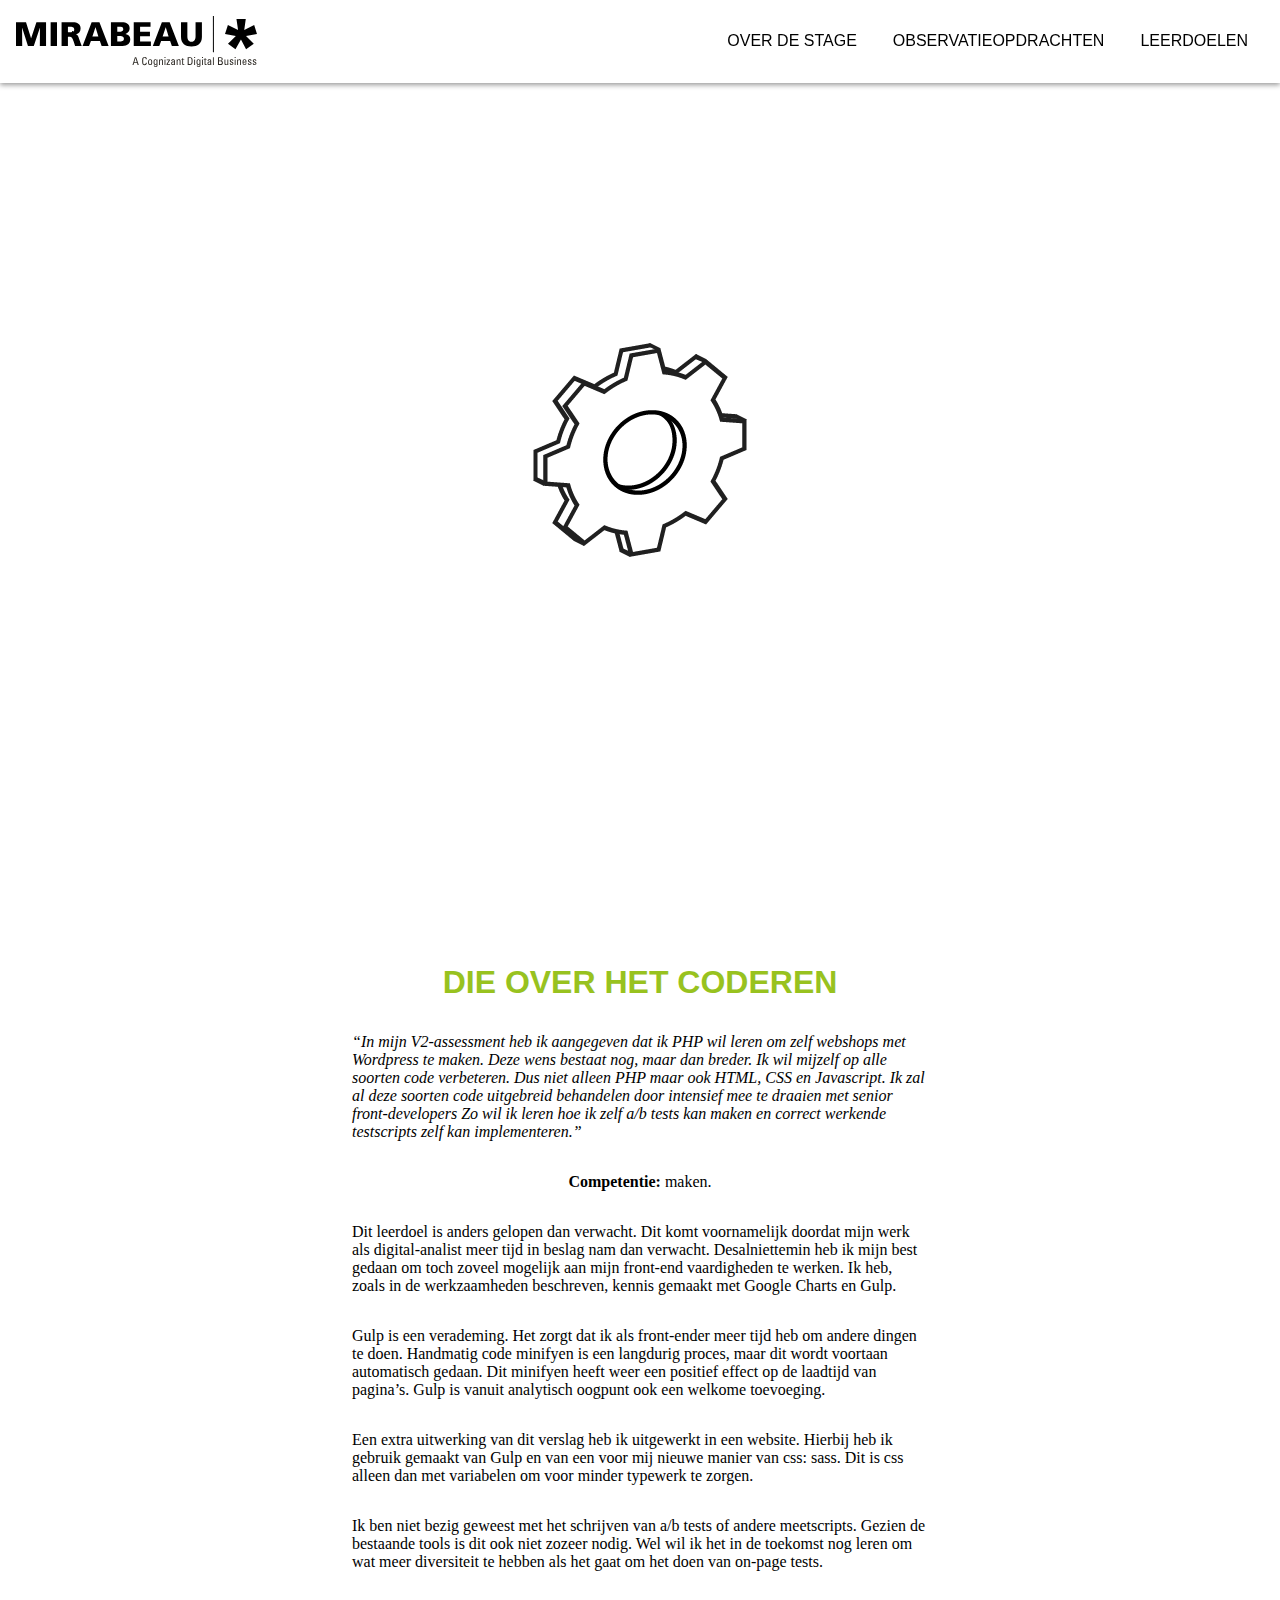
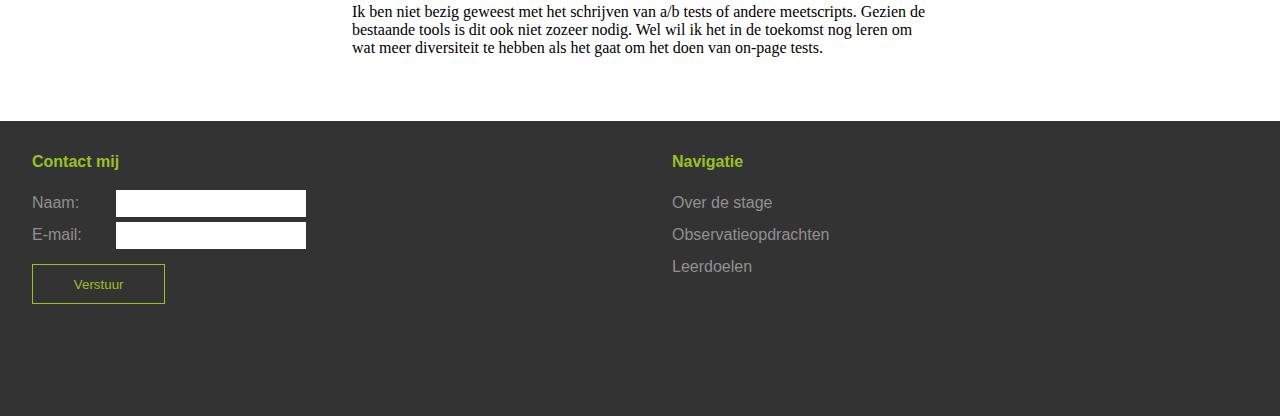
<file: app/leerdoel-1.html>
<!doctype html>

<html lang="en">

<head>
	<!-- Google Tag Manager -->
	<script>
		(function (w, d, s, l, i) {
			w[l] = w[l] || [];
			w[l].push({
				'gtm.start': new Date().getTime(),
				event: 'gtm.js'
			});
			var f = d.getElementsByTagName(s)[0],
				j = d.createElement(s),
				dl = l != 'dataLayer' ? '&l=' + l : '';
			j.async = true;
			j.src =
				'https://www.googletagmanager.com/gtm.js?id=' + i + dl;
			f.parentNode.insertBefore(j, f);
		})(window, document, 'script', 'dataLayer', 'GTM-5HPFT5L');
	</script>
	<!-- End Google Tag Manager -->
	<meta charset="utf-8">
	<title>Coderen</title>
	<meta name="Miraservation is de website waarop ik, Rick de Boer, mijn leer- en observatieopdrachten van mijn stage bij Mirabeau heb uitgewerkt." content="Mirabeau">
	<meta name="Rick de Boer" content="Mirabeau">
	<meta name="viewport" content="width=device-width, initial-scale=1">
	<link rel="stylesheet" type="text/css" href="css/style.css">
	<script src="https://ajax.googleapis.com/ajax/libs/jquery/3.1.1/jquery.min.js"></script>

</head>

<body>
	<!-- Google Tag Manager (noscript) -->
	<noscript>
		<iframe src="https://www.googletagmanager.com/ns.html?id=GTM-5HPFT5L" height="0" width="0" style="display:none;visibility:hidden"></iframe>
	</noscript>
	<!-- End Google Tag Manager (noscript) -->
	<header>
		<nav>
			<a class="logo" href="index.html">Mirabeau</a>
			<ul class="main-nav" id="main-nav">
				<li><a href="index.html#over-de-stage">Over de stage</a></li>
				<li><a href="index.html#observatieopdrachten">Observatieopdrachten</a></li>
				<li><a href="index.html#leerdoelen">Leerdoelen</a></li>
				<li class="nav-icon">&#9776;</li>
			</ul>
		</nav>
	</header>
	<div id="leerdoel-1">
	</div>
	<main class="content-page">
		<article>
			<h1>Die over het coderen</h1>

			<p><i>“In mijn V2-assessment heb ik aangegeven dat ik PHP wil leren om zelf webshops met Wordpress te maken. Deze wens bestaat nog, maar dan breder. Ik wil mijzelf op alle soorten code verbeteren. Dus niet alleen PHP maar ook HTML, CSS en Javascript. Ik zal al deze soorten code uitgebreid behandelen door intensief mee te draaien met senior front-developers Zo wil ik leren hoe ik zelf a/b tests kan maken en correct werkende testscripts zelf kan implementeren.”</i></p>

			<p><strong>Competentie:</strong> maken.</p>

			<p>Dit leerdoel is anders gelopen dan verwacht. Dit komt voornamelijk doordat mijn werk als digital-analist meer tijd in beslag nam dan verwacht. Desalniettemin heb ik mijn best gedaan om toch zoveel mogelijk aan mijn front-end vaardigheden te werken. Ik heb, zoals in de werkzaamheden beschreven, kennis gemaakt met Google Charts en Gulp. </p>

			<p>Gulp is een verademing. Het zorgt dat ik als front-ender meer tijd heb om andere dingen te doen. Handmatig code minifyen is een langdurig proces, maar dit wordt voortaan automatisch gedaan. Dit minifyen heeft weer een positief effect op de laadtijd van pagina’s. Gulp is vanuit analytisch oogpunt ook een welkome toevoeging.
			</p>

			<p>Een extra uitwerking van dit verslag heb ik uitgewerkt in een website. Hierbij heb ik gebruik gemaakt van Gulp en van een voor mij nieuwe manier van css: sass. Dit is css alleen dan met variabelen om voor minder typewerk te zorgen.
			</p>

			<p>Ik ben niet bezig geweest met het schrijven van a/b tests of andere meetscripts. Gezien de bestaande tools is dit ook niet zozeer nodig. Wel wil ik het in de toekomst nog leren om wat meer diversiteit te hebben als het gaat om het doen van on-page tests.
			</p>

			<p>Ik ben niet bezig geweest met het schrijven van a/b tests of andere meetscripts. Gezien de bestaande tools is dit ook niet zozeer nodig. Wel wil ik het in de toekomst nog leren om wat meer diversiteit te hebben als het gaat om het doen van on-page tests.
			</p>
		</article>
	</main>
	<footer>
		<form>
			<h4>Contact mij</h4>
			<div>
				<label for="name">Naam:</label>
				<input type="text">
			</div>
			<div>
				<label for="email">E-mail:</label>
				<input type="email">
			</div>
			<button type="submit">Verstuur</button>
		</form>
		<nav>
			<h4>Navigatie</h4>
			<ul>
				<li><a href="index.html">Over de stage</a></li>
				<li><a href="index.html">Observatieopdrachten</a></li>
				<li><a href="index.html">Leerdoelen</a></li>
			</ul>
		</nav>
	</footer>
	<script src="js/main.min.js"></script>
</body>

</html>
</file>
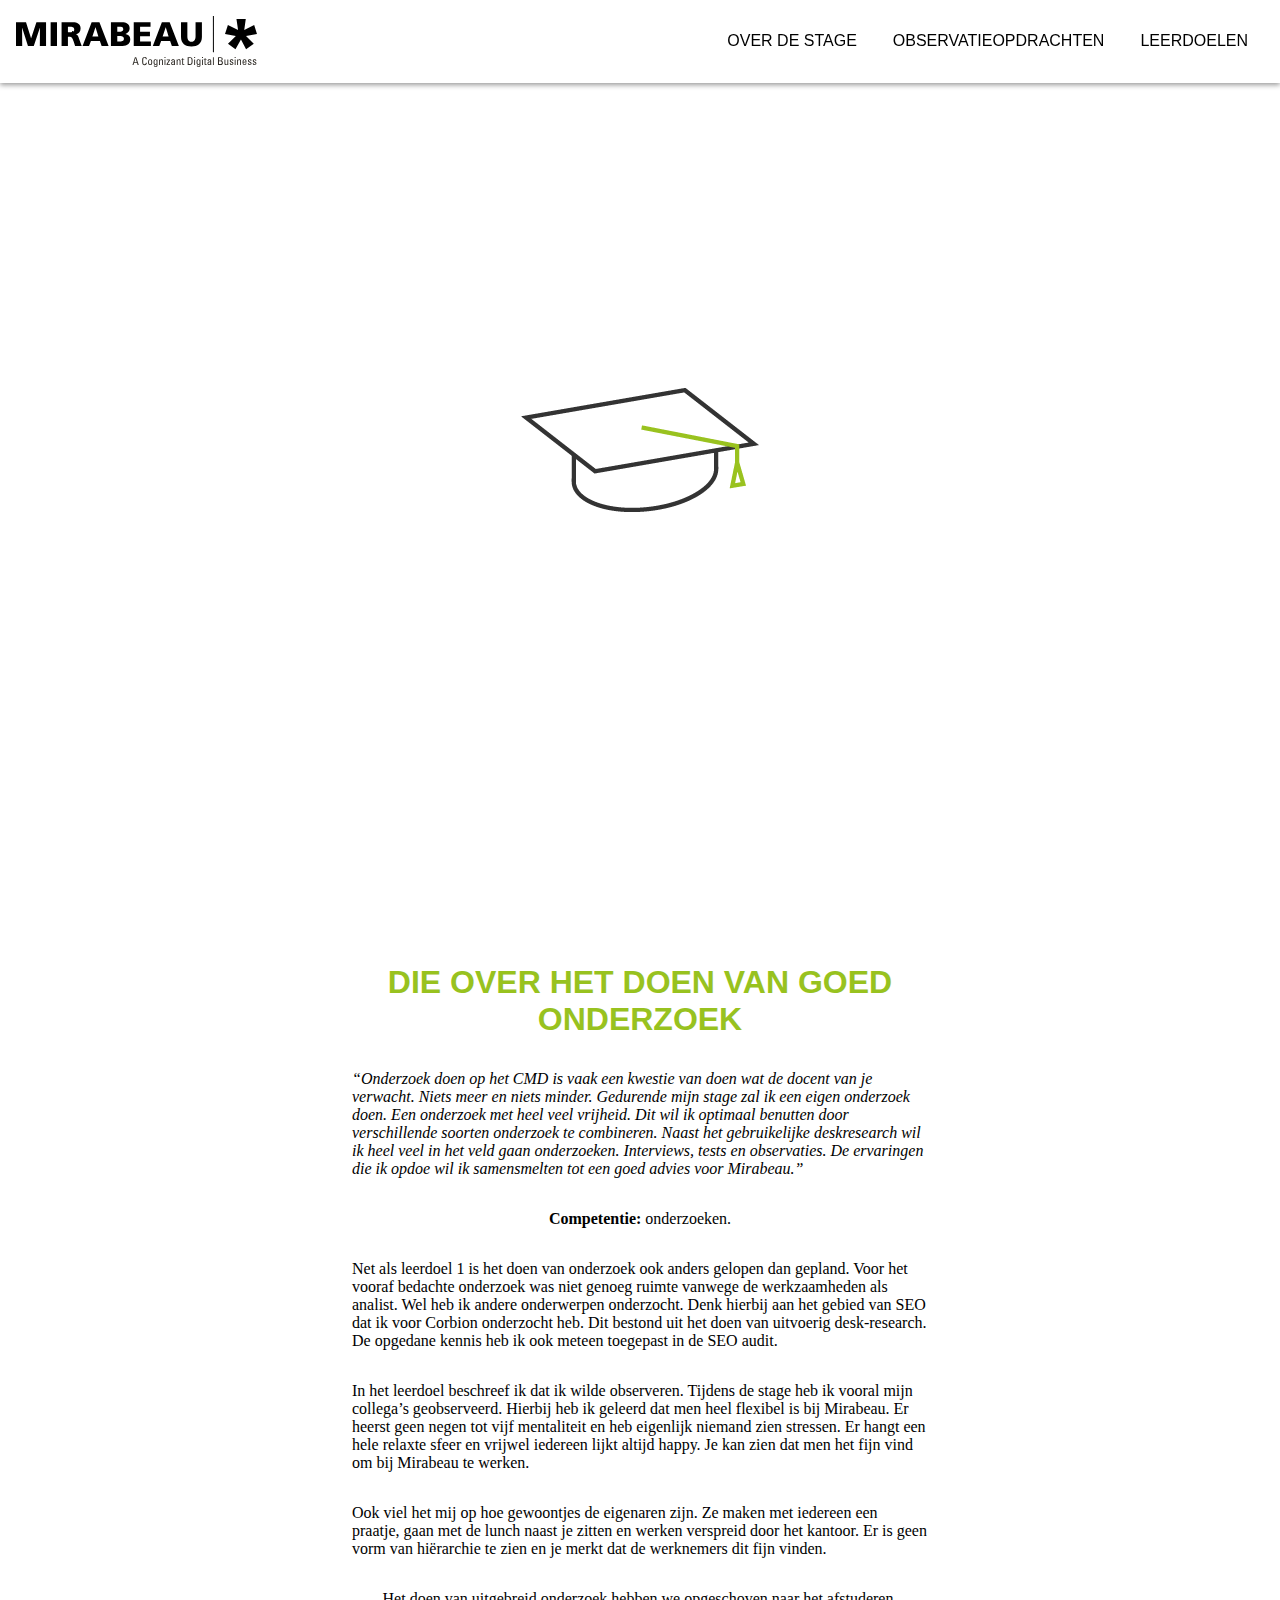
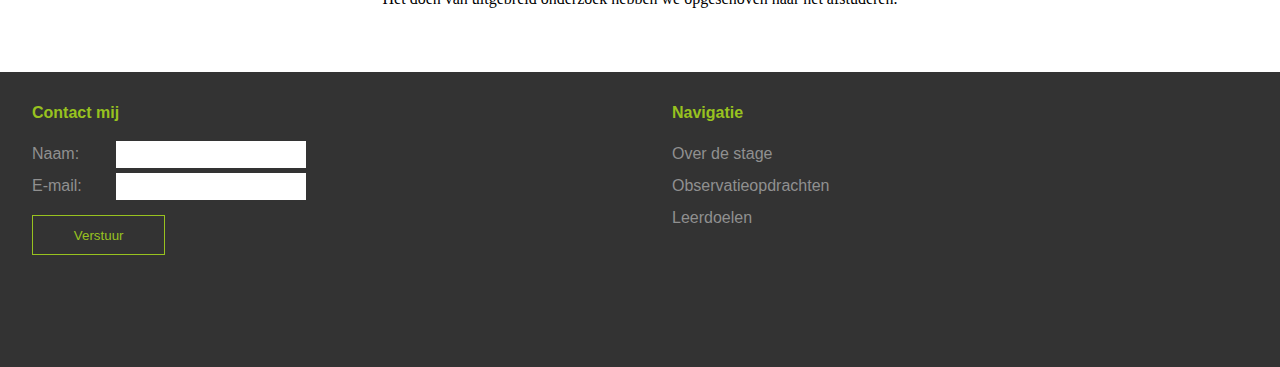
<file: app/leerdoel-2.html>
<!doctype html>

<html lang="en">

<head>
	<!-- Google Tag Manager -->
	<script>
		(function (w, d, s, l, i) {
			w[l] = w[l] || [];
			w[l].push({
				'gtm.start': new Date().getTime(),
				event: 'gtm.js'
			});
			var f = d.getElementsByTagName(s)[0],
				j = d.createElement(s),
				dl = l != 'dataLayer' ? '&l=' + l : '';
			j.async = true;
			j.src =
				'https://www.googletagmanager.com/gtm.js?id=' + i + dl;
			f.parentNode.insertBefore(j, f);
		})(window, document, 'script', 'dataLayer', 'GTM-5HPFT5L');
	</script>
	<!-- End Google Tag Manager -->
	<meta charset="utf-8">
	<title>Onderzoeken</title>
	<meta name="Miraservation is de website waarop ik, Rick de Boer, mijn leer- en observatieopdrachten van mijn stage bij Mirabeau heb uitgewerkt." content="Mirabeau">
	<meta name="Rick de Boer" content="Mirabeau">
	<meta name="viewport" content="width=device-width, initial-scale=1">
	<link rel="stylesheet" type="text/css" href="css/style.css">
	<script src="https://ajax.googleapis.com/ajax/libs/jquery/3.1.1/jquery.min.js"></script>

</head>

<body>
	<!-- Google Tag Manager (noscript) -->
	<noscript>
		<iframe src="https://www.googletagmanager.com/ns.html?id=GTM-5HPFT5L" height="0" width="0" style="display:none;visibility:hidden"></iframe>
	</noscript>
	<!-- End Google Tag Manager (noscript) -->
	<header>
		<nav>
			<a class="logo" href="index.html">Mirabeau</a>
			<ul class="main-nav" id="main-nav">
				<li><a href="index.html#over-de-stage">Over de stage</a></li>
				<li><a href="index.html#observatieopdrachten">Observatieopdrachten</a></li>
				<li><a href="index.html#leerdoelen">Leerdoelen</a></li>
				<li class="nav-icon">&#9776;</li>
			</ul>
		</nav>
	</header>
	<div id="leerdoel-2">
	</div>
	<main class="content-page">
		<article>
			<h1>Die over het doen van goed onderzoek</h1>

			<p><i>“Onderzoek doen op het CMD is vaak een kwestie van doen wat de docent van je verwacht. Niets meer en niets minder. Gedurende mijn stage zal ik een eigen onderzoek doen. Een onderzoek met heel veel vrijheid. Dit wil ik optimaal benutten door verschillende soorten onderzoek te combineren. Naast het gebruikelijke deskresearch wil ik heel veel in het veld gaan onderzoeken. Interviews, tests en observaties. De ervaringen die ik opdoe wil ik samensmelten tot een goed advies voor Mirabeau.”</i></p>

			<p><strong>Competentie:</strong> onderzoeken.</p>

			<p>Net als leerdoel 1 is het doen van onderzoek ook anders gelopen dan gepland. Voor het vooraf bedachte onderzoek was niet genoeg ruimte vanwege de werkzaamheden als analist. Wel heb ik andere onderwerpen onderzocht. Denk hierbij aan het gebied van SEO dat ik voor Corbion onderzocht heb. Dit bestond uit het doen van uitvoerig desk-research. De opgedane kennis heb ik ook meteen toegepast in de SEO audit.
			</p>

			<p>In het leerdoel beschreef ik dat ik wilde observeren. Tijdens de stage heb ik vooral mijn collega’s geobserveerd. Hierbij heb ik geleerd dat men heel flexibel is bij Mirabeau. Er heerst geen negen tot vijf mentaliteit en heb eigenlijk niemand zien stressen. Er hangt een hele relaxte sfeer en vrijwel iedereen lijkt altijd happy. Je kan zien dat men het fijn vind om bij Mirabeau te werken.</p>

			<p>Ook viel het mij op hoe gewoontjes de eigenaren zijn. Ze maken met iedereen een praatje, gaan met de lunch naast je zitten en werken verspreid door het kantoor. Er is geen vorm van hiërarchie te zien en je merkt dat de werknemers dit fijn vinden.
			</p>

			<p>Het doen van uitgebreid onderzoek hebben we opgeschoven naar het afstuderen.
			</p>
		</article>
	</main>
	<footer>
		<form>
			<h4>Contact mij</h4>
			<div>
				<label for="name">Naam:</label>
				<input type="text">
			</div>
			<div>
				<label for="email">E-mail:</label>
				<input type="email">
			</div>
			<button type="submit">Verstuur</button>
		</form>
		<nav>
			<h4>Navigatie</h4>
			<ul>
				<li><a href="index.html">Over de stage</a></li>
				<li><a href="index.html">Observatieopdrachten</a></li>
				<li><a href="index.html">Leerdoelen</a></li>
			</ul>
		</nav>
	</footer>
	<script src="js/main.min.js"></script>
</body>

</html>
</file>
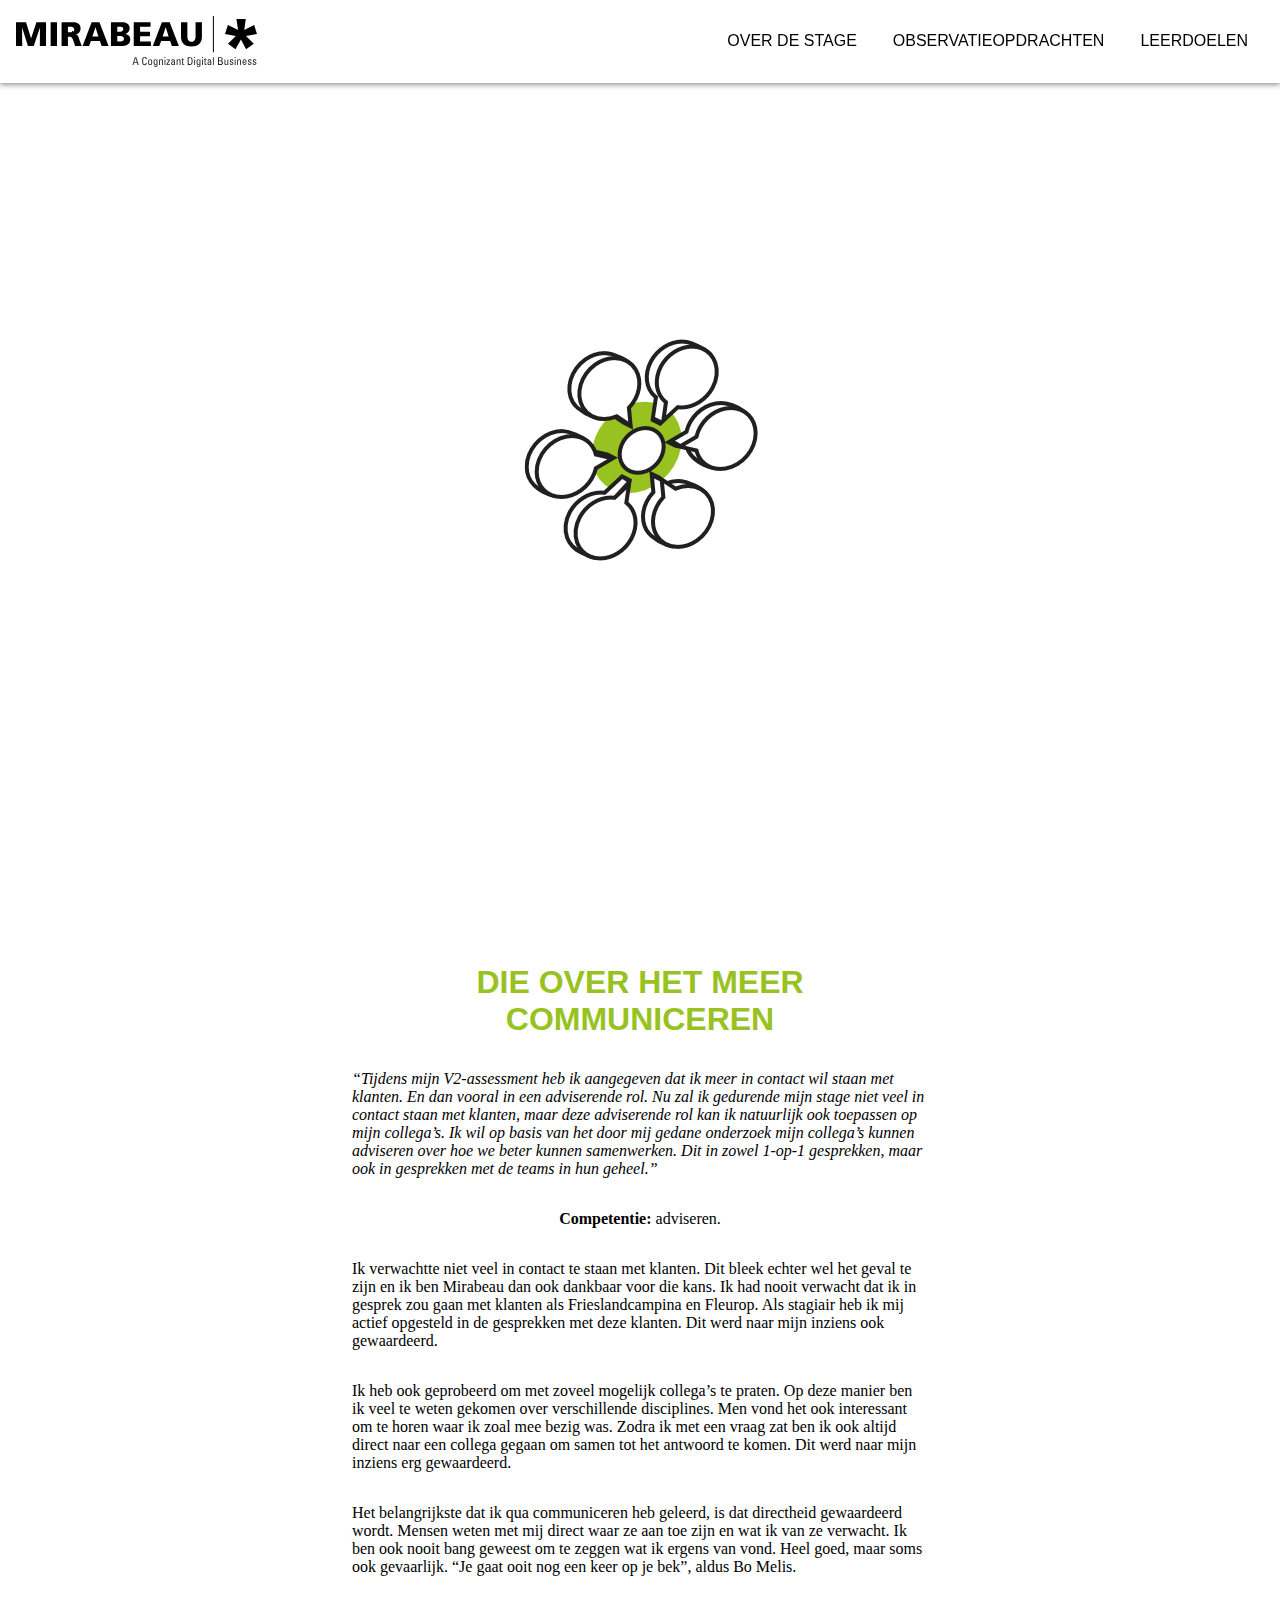
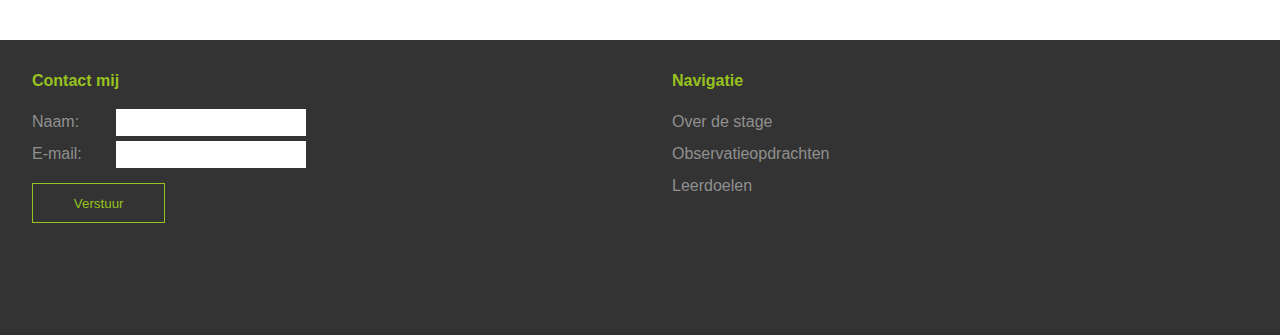
<file: app/leerdoel-3.html>
<!doctype html>

<html lang="en">

<head>
	<!-- Google Tag Manager -->
	<script>
		(function (w, d, s, l, i) {
			w[l] = w[l] || [];
			w[l].push({
				'gtm.start': new Date().getTime(),
				event: 'gtm.js'
			});
			var f = d.getElementsByTagName(s)[0],
				j = d.createElement(s),
				dl = l != 'dataLayer' ? '&l=' + l : '';
			j.async = true;
			j.src =
				'https://www.googletagmanager.com/gtm.js?id=' + i + dl;
			f.parentNode.insertBefore(j, f);
		})(window, document, 'script', 'dataLayer', 'GTM-5HPFT5L');
	</script>
	<!-- End Google Tag Manager -->
	<meta charset="utf-8">
	<title>Communiceren</title>
	<meta name="Miraservation is de website waarop ik, Rick de Boer, mijn leer- en observatieopdrachten van mijn stage bij Mirabeau heb uitgewerkt." content="Mirabeau">
	<meta name="Rick de Boer" content="Mirabeau">
	<meta name="viewport" content="width=device-width, initial-scale=1">
	<link rel="stylesheet" type="text/css" href="css/style.css">
	<script src="https://ajax.googleapis.com/ajax/libs/jquery/3.1.1/jquery.min.js"></script>

</head>

<body>
	<!-- Google Tag Manager (noscript) -->
	<noscript>
		<iframe src="https://www.googletagmanager.com/ns.html?id=GTM-5HPFT5L" height="0" width="0" style="display:none;visibility:hidden"></iframe>
	</noscript>
	<!-- End Google Tag Manager (noscript) -->
	<header>
		<nav>
			<a class="logo" href="index.html">Mirabeau</a>
			<ul class="main-nav" id="main-nav">
				<li><a href="index.html#over-de-stage">Over de stage</a></li>
				<li><a href="index.html#observatieopdrachten">Observatieopdrachten</a></li>
				<li><a href="index.html#leerdoelen">Leerdoelen</a></li>
				<li class="nav-icon">&#9776;</li>
			</ul>
		</nav>
	</header>
	<div id="leerdoel-3">
	</div>
	<main class="content-page">
		<article>
			<h1>Die over het meer communiceren</h1>

			<p><i>“Tijdens mijn V2-assessment heb ik aangegeven dat ik meer in contact wil staan met klanten. En dan vooral in een adviserende rol. Nu zal ik gedurende mijn stage niet veel in contact staan met klanten, maar deze adviserende rol kan ik natuurlijk ook toepassen op mijn collega’s. Ik wil op basis van het door mij gedane onderzoek mijn collega’s kunnen adviseren over hoe we beter kunnen samenwerken. Dit in zowel 1-op-1 gesprekken, maar ook in gesprekken met de teams in hun geheel.”</i></p>

			<p><strong>Competentie:</strong> adviseren.</p>

			<p>Ik verwachtte niet veel in contact te staan met klanten. Dit bleek echter wel het geval te zijn en ik ben Mirabeau dan ook dankbaar voor die kans. Ik had nooit verwacht dat ik in gesprek zou gaan met klanten als Frieslandcampina en Fleurop. Als stagiair heb ik mij actief opgesteld in de gesprekken met deze klanten. Dit werd naar mijn inziens ook gewaardeerd.</p>

			<p>Ik heb ook geprobeerd om met zoveel mogelijk collega’s te praten. Op deze manier ben ik veel te weten gekomen over verschillende disciplines. Men vond het ook interessant om te horen waar ik zoal mee bezig was. Zodra ik met een vraag zat ben ik ook altijd direct naar een collega gegaan om samen tot het antwoord te komen. Dit werd naar mijn inziens erg gewaardeerd.
			</p>

			<p>Het belangrijkste dat ik qua communiceren heb geleerd, is dat directheid gewaardeerd wordt. Mensen weten met mij direct waar ze aan toe zijn en wat ik van ze verwacht. Ik ben ook nooit bang geweest om te zeggen wat ik ergens van vond. Heel goed, maar soms ook gevaarlijk. “Je gaat ooit nog een keer op je bek”, aldus Bo Melis.
			</p>
		</article>
	</main>
	<footer>
		<form>
			<h4>Contact mij</h4>
			<div>
				<label for="name">Naam:</label>
				<input type="text">
			</div>
			<div>
				<label for="email">E-mail:</label>
				<input type="email">
			</div>
			<button type="submit">Verstuur</button>
		</form>
		<nav>
			<h4>Navigatie</h4>
			<ul>
				<li><a href="index.html">Over de stage</a></li>
				<li><a href="index.html">Observatieopdrachten</a></li>
				<li><a href="index.html">Leerdoelen</a></li>
			</ul>
		</nav>
	</footer>
	<script src="js/main.min.js"></script>
</body>

</html>
</file>
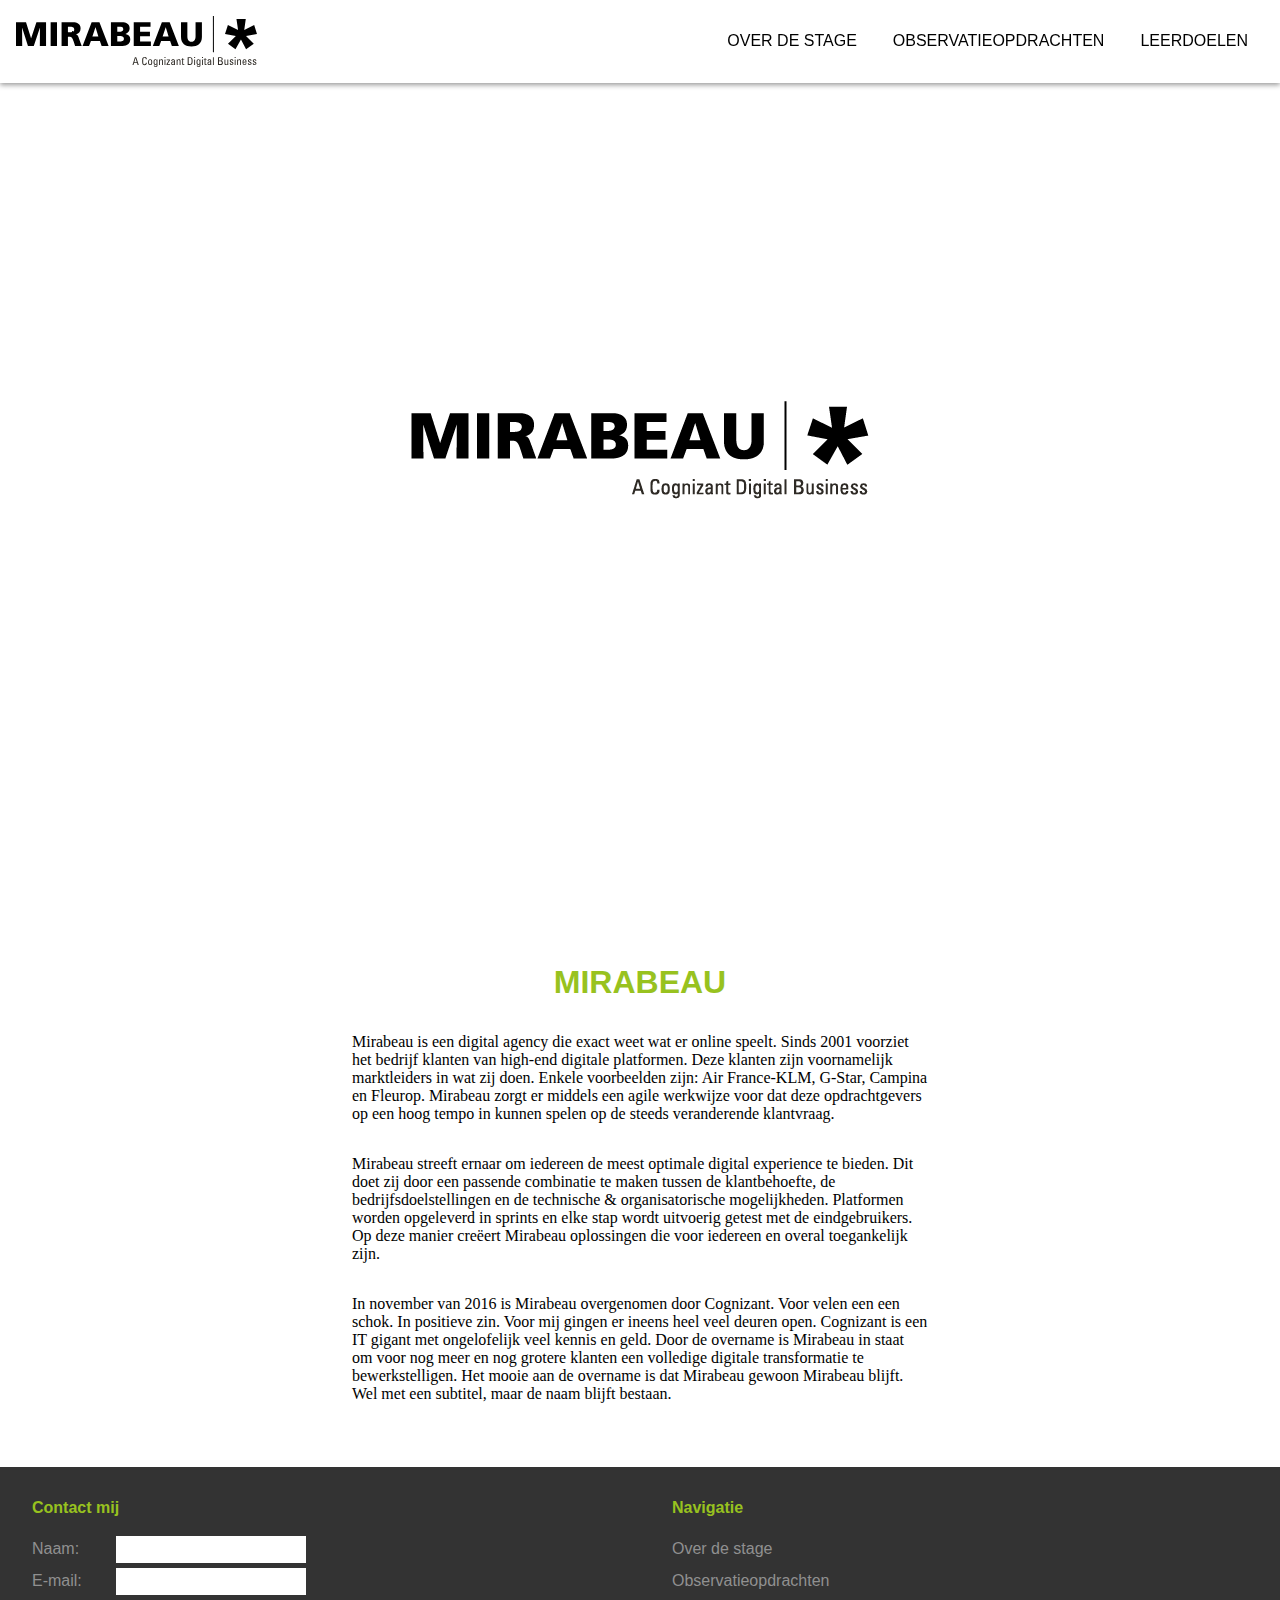
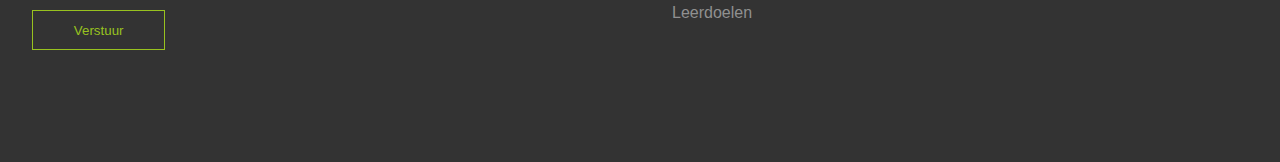
<file: app/mirabeau.html>
<!doctype html>

<html lang="en">

<head>
	<!-- Google Tag Manager -->
	<script>
		(function (w, d, s, l, i) {
			w[l] = w[l] || [];
			w[l].push({
				'gtm.start': new Date().getTime(),
				event: 'gtm.js'
			});
			var f = d.getElementsByTagName(s)[0],
				j = d.createElement(s),
				dl = l != 'dataLayer' ? '&l=' + l : '';
			j.async = true;
			j.src =
				'https://www.googletagmanager.com/gtm.js?id=' + i + dl;
			f.parentNode.insertBefore(j, f);
		})(window, document, 'script', 'dataLayer', 'GTM-5HPFT5L');
	</script>
	<!-- End Google Tag Manager -->
	<meta charset="utf-8">
	<title>Over Mirabeau</title>
	<meta name="Miraservation is de website waarop ik, Rick de Boer, mijn leer- en observatieopdrachten van mijn stage bij Mirabeau heb uitgewerkt." content="Mirabeau">
	<meta name="Rick de Boer" content="Mirabeau">
	<meta name="viewport" content="width=device-width, initial-scale=1">
	<link rel="stylesheet" type="text/css" href="css/style.css">
	<script src="https://ajax.googleapis.com/ajax/libs/jquery/3.1.1/jquery.min.js"></script>

</head>

<body>
	<!-- Google Tag Manager (noscript) -->
	<noscript>
		<iframe src="https://www.googletagmanager.com/ns.html?id=GTM-5HPFT5L" height="0" width="0" style="display:none;visibility:hidden"></iframe>
	</noscript>
	<!-- End Google Tag Manager (noscript) -->
	<header>
		<nav>
			<a class="logo" href="index.html">Mirabeau</a>
			<ul class="main-nav" id="main-nav">
				<li><a href="index.html#over-de-stage">Over de stage</a></li>
				<li><a href="#observatieopdrachten">Observatieopdrachten</a></li>
				<li><a href="#leerdoelen">Leerdoelen</a></li>
				<li class="nav-icon">&#9776;</li>
			</ul>
		</nav>
	</header>
	<div id="over-mirabeau">
	</div>
	<main class="content-page">
		<article>
			<h1>Mirabeau</h1>

			<p>Mirabeau is een digital agency die exact weet wat er online speelt. Sinds 2001 voorziet het bedrijf klanten van high-end digitale platformen. Deze klanten zijn voornamelijk marktleiders in wat zij doen. Enkele voorbeelden zijn: Air France-KLM, G-Star, Campina en Fleurop. Mirabeau zorgt er middels een agile werkwijze voor dat deze opdrachtgevers op een hoog tempo in kunnen spelen op de steeds veranderende klantvraag.</p>

			<p>Mirabeau streeft ernaar om iedereen de meest optimale digital experience te bieden. Dit doet zij door een passende combinatie te maken tussen de klantbehoefte, de bedrijfsdoelstellingen en de technische & organisatorische mogelijkheden. Platformen worden opgeleverd in sprints en elke stap wordt uitvoerig getest met de eindgebruikers. Op deze manier creëert Mirabeau oplossingen die voor iedereen en overal toegankelijk zijn.</p>

			<p>In november van 2016 is Mirabeau overgenomen door Cognizant. Voor velen een een schok. In positieve zin. Voor mij gingen er ineens heel veel deuren open. Cognizant is een IT gigant met ongelofelijk veel kennis en geld. Door de overname is Mirabeau in staat om voor nog meer en nog grotere klanten een volledige digitale transformatie te bewerkstelligen. Het mooie aan de overname is dat Mirabeau gewoon Mirabeau blijft. Wel met een subtitel, maar de naam blijft bestaan.</p>
		</article>
	</main>
	<footer>
		<form>
			<h4>Contact mij</h4>
			<div>
				<label for="name">Naam:</label>
				<input type="text">
			</div>
			<div>
				<label for="email">E-mail:</label>
				<input type="email">
			</div>
			<button type="submit">Verstuur</button>
		</form>
		<nav>
			<h4>Navigatie</h4>
			<ul>
				<li><a href="index.html">Over de stage</a></li>
				<li><a href="index.html">Observatieopdrachten</a></li>
				<li><a href="index.html">Leerdoelen</a></li>
			</ul>
		</nav>
	</footer>
	<script src="js/main.min.js"></script>
</body>

</html>
</file>
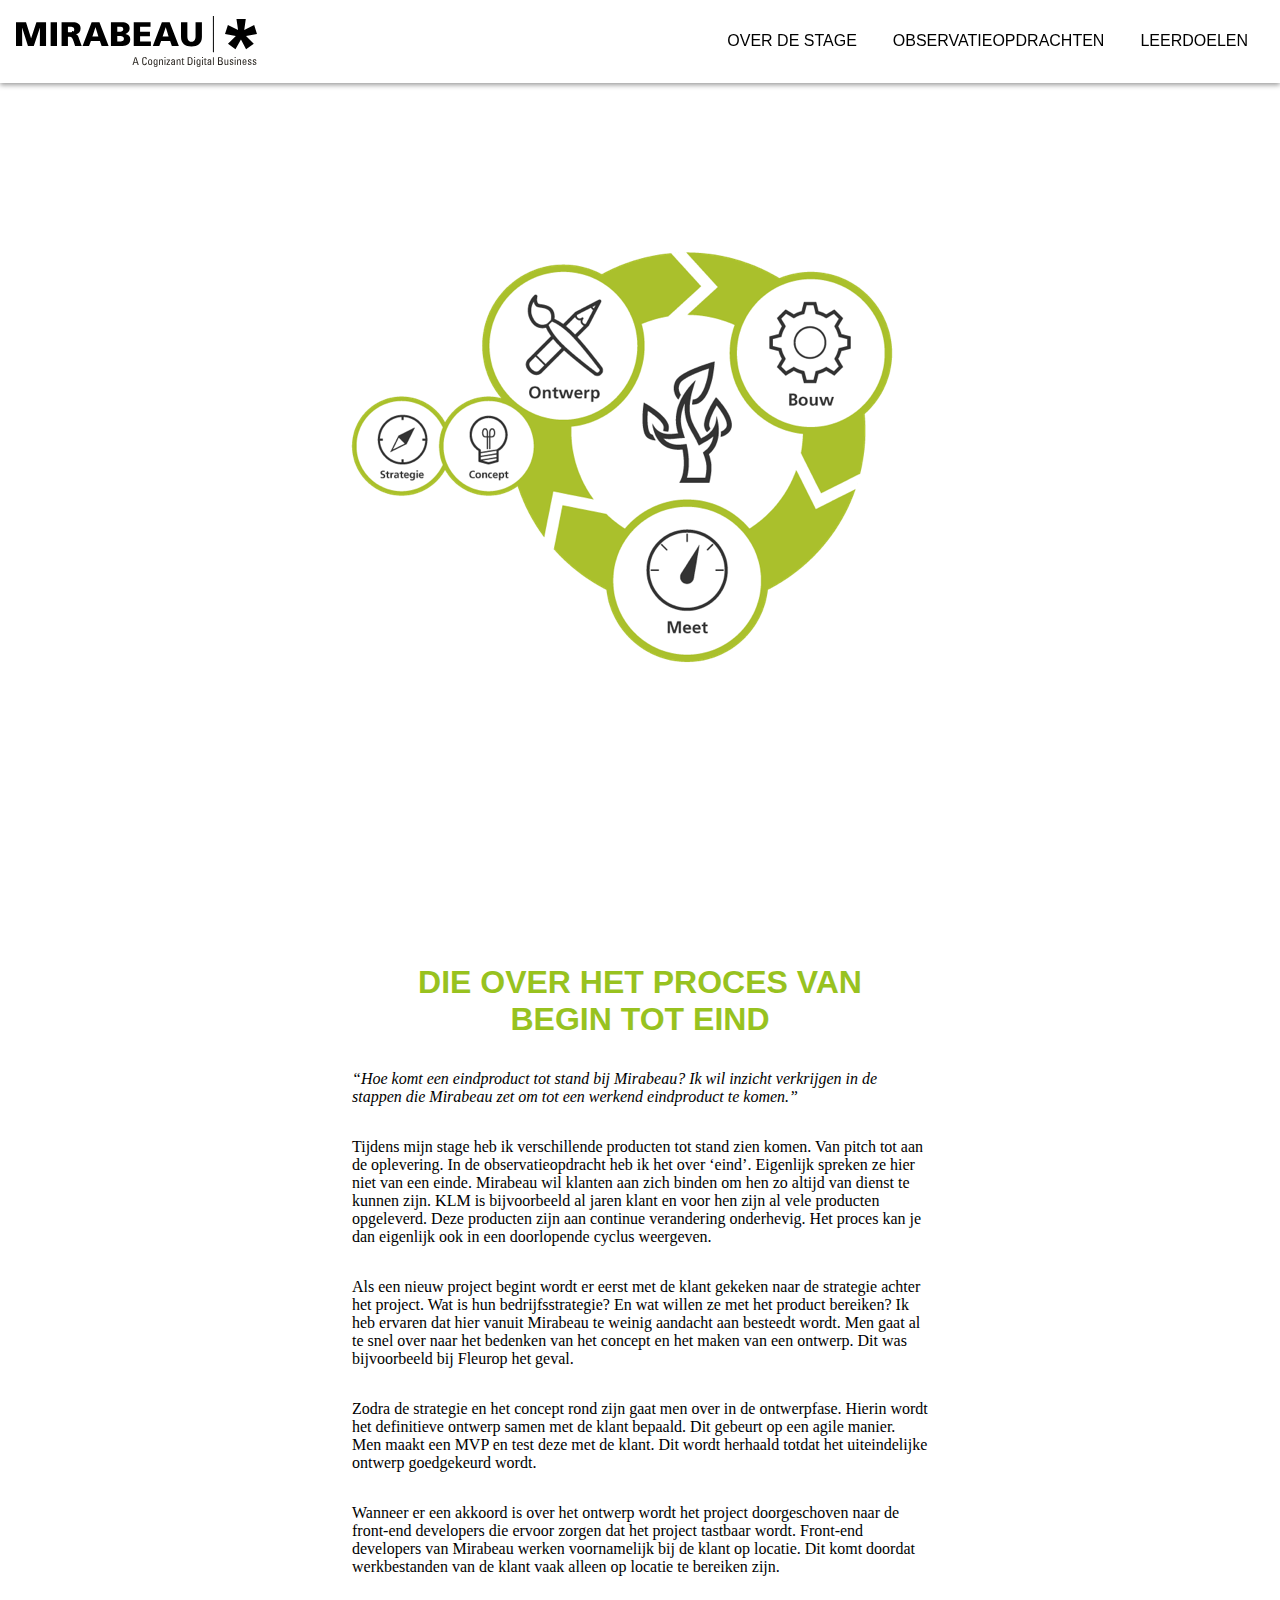
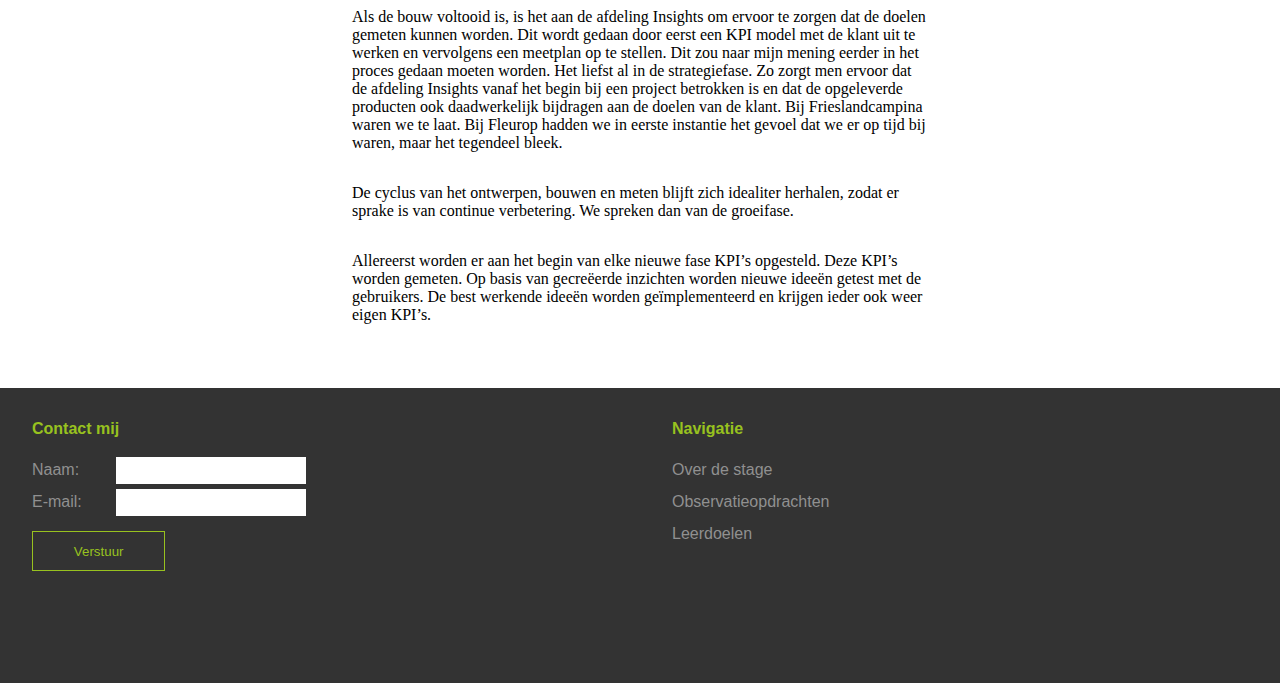
<file: app/observatie-1.html>
<!doctype html>

<html lang="en">

<head>
	<!-- Google Tag Manager -->
	<script>
		(function (w, d, s, l, i) {
			w[l] = w[l] || [];
			w[l].push({
				'gtm.start': new Date().getTime(),
				event: 'gtm.js'
			});
			var f = d.getElementsByTagName(s)[0],
				j = d.createElement(s),
				dl = l != 'dataLayer' ? '&l=' + l : '';
			j.async = true;
			j.src =
				'https://www.googletagmanager.com/gtm.js?id=' + i + dl;
			f.parentNode.insertBefore(j, f);
		})(window, document, 'script', 'dataLayer', 'GTM-5HPFT5L');
	</script>
	<!-- End Google Tag Manager -->
	<meta charset="utf-8">
	<title>Van begin tot eind</title>
	<meta name="Miraservation is de website waarop ik, Rick de Boer, mijn leer- en observatieopdrachten van mijn stage bij Mirabeau heb uitgewerkt." content="Mirabeau">
	<meta name="Rick de Boer" content="Mirabeau">
	<meta name="viewport" content="width=device-width, initial-scale=1">
	<link rel="stylesheet" type="text/css" href="css/style.css">
	<script src="https://ajax.googleapis.com/ajax/libs/jquery/3.1.1/jquery.min.js"></script>

</head>

<body>
	<!-- Google Tag Manager (noscript) -->
	<noscript>
		<iframe src="https://www.googletagmanager.com/ns.html?id=GTM-5HPFT5L" height="0" width="0" style="display:none;visibility:hidden"></iframe>
	</noscript>
	<!-- End Google Tag Manager (noscript) -->
	<header>
		<nav>
			<a class="logo" href="index.html">Mirabeau</a>
			<ul class="main-nav" id="main-nav">
				<li><a href="index.html#over-de-stage">Over de stage</a></li>
				<li><a href="index.html#observatieopdrachten">Observatieopdrachten</a></li>
				<li><a href="index.html#leerdoelen">Leerdoelen</a></li>
				<li class="nav-icon">&#9776;</li>
			</ul>
		</nav>
	</header>
	<div id="observatie-1">
	</div>
	<main class="content-page">
		<article>
			<h1>Die over het proces van begin tot eind</h1>

			<p><i>“Hoe komt een eindproduct tot stand bij Mirabeau? Ik wil inzicht verkrijgen in de stappen die Mirabeau zet om tot een werkend eindproduct te komen.”</i></p>

			<p>Tijdens mijn stage heb ik verschillende producten tot stand zien komen. Van pitch tot aan de oplevering. In de observatieopdracht heb ik het over ‘eind’. Eigenlijk spreken ze hier niet van een einde. Mirabeau wil klanten aan zich binden om hen zo altijd van dienst te kunnen zijn. KLM is bijvoorbeeld al jaren klant en voor hen zijn al vele producten opgeleverd. Deze producten zijn aan continue verandering onderhevig. Het proces kan je dan eigenlijk ook in een doorlopende cyclus weergeven.</p>

			<p>Als een nieuw project begint wordt er eerst met de klant gekeken naar de strategie achter het project. Wat is hun bedrijfsstrategie? En wat willen ze met het product bereiken? Ik heb ervaren dat hier vanuit Mirabeau te weinig aandacht aan besteedt wordt. Men gaat al te snel over naar het bedenken van het concept en het maken van een ontwerp. Dit was bijvoorbeeld bij Fleurop het geval.</p>

			<p>Zodra de strategie en het concept rond zijn gaat men over in de ontwerpfase. Hierin wordt het definitieve ontwerp samen met de klant bepaald. Dit gebeurt op een agile manier. Men maakt een MVP en test deze met de klant. Dit wordt herhaald totdat het uiteindelijke ontwerp goedgekeurd wordt.</p>

			<p>Wanneer er een akkoord is over het ontwerp wordt het project doorgeschoven naar de front-end developers die ervoor zorgen dat het project tastbaar wordt. Front-end developers van Mirabeau werken voornamelijk bij de klant op locatie. Dit komt doordat werkbestanden van de klant vaak alleen op locatie te bereiken zijn.</p>

			<p>Als de bouw voltooid is, is het aan de afdeling Insights om ervoor te zorgen dat de doelen gemeten kunnen worden. Dit wordt gedaan door eerst een KPI model met de klant uit te werken en vervolgens een meetplan op te stellen. Dit zou naar mijn mening eerder in het proces gedaan moeten worden. Het liefst al in de strategiefase. Zo zorgt men ervoor dat de afdeling Insights vanaf het begin bij een project betrokken is en dat de opgeleverde producten ook daadwerkelijk bijdragen aan de doelen van de klant. Bij Frieslandcampina waren we te laat. Bij Fleurop hadden we in eerste instantie het gevoel dat we er op tijd bij waren, maar het tegendeel bleek.</p>

			<p>De cyclus van het ontwerpen, bouwen en meten blijft zich idealiter herhalen, zodat er sprake is van continue verbetering. We spreken dan van de groeifase.</p>

			<p>Allereerst worden er aan het begin van elke nieuwe fase KPI’s opgesteld. Deze KPI’s worden gemeten. Op basis van gecreëerde inzichten worden nieuwe ideeën getest met de gebruikers. De best werkende ideeën worden geïmplementeerd en krijgen ieder ook weer eigen KPI’s.
			</p>

		</article>
	</main>
	<footer>
		<form>
			<h4>Contact mij</h4>
			<div>
				<label for="name">Naam:</label>
				<input type="text">
			</div>
			<div>
				<label for="email">E-mail:</label>
				<input type="email">
			</div>
			<button type="submit">Verstuur</button>
		</form>
		<nav>
			<h4>Navigatie</h4>
			<ul>
				<li><a href="index.html">Over de stage</a></li>
				<li><a href="index.html">Observatieopdrachten</a></li>
				<li><a href="index.html">Leerdoelen</a></li>
			</ul>
		</nav>
	</footer>
	<script src="js/main.min.js"></script>
</body>

</html>
</file>
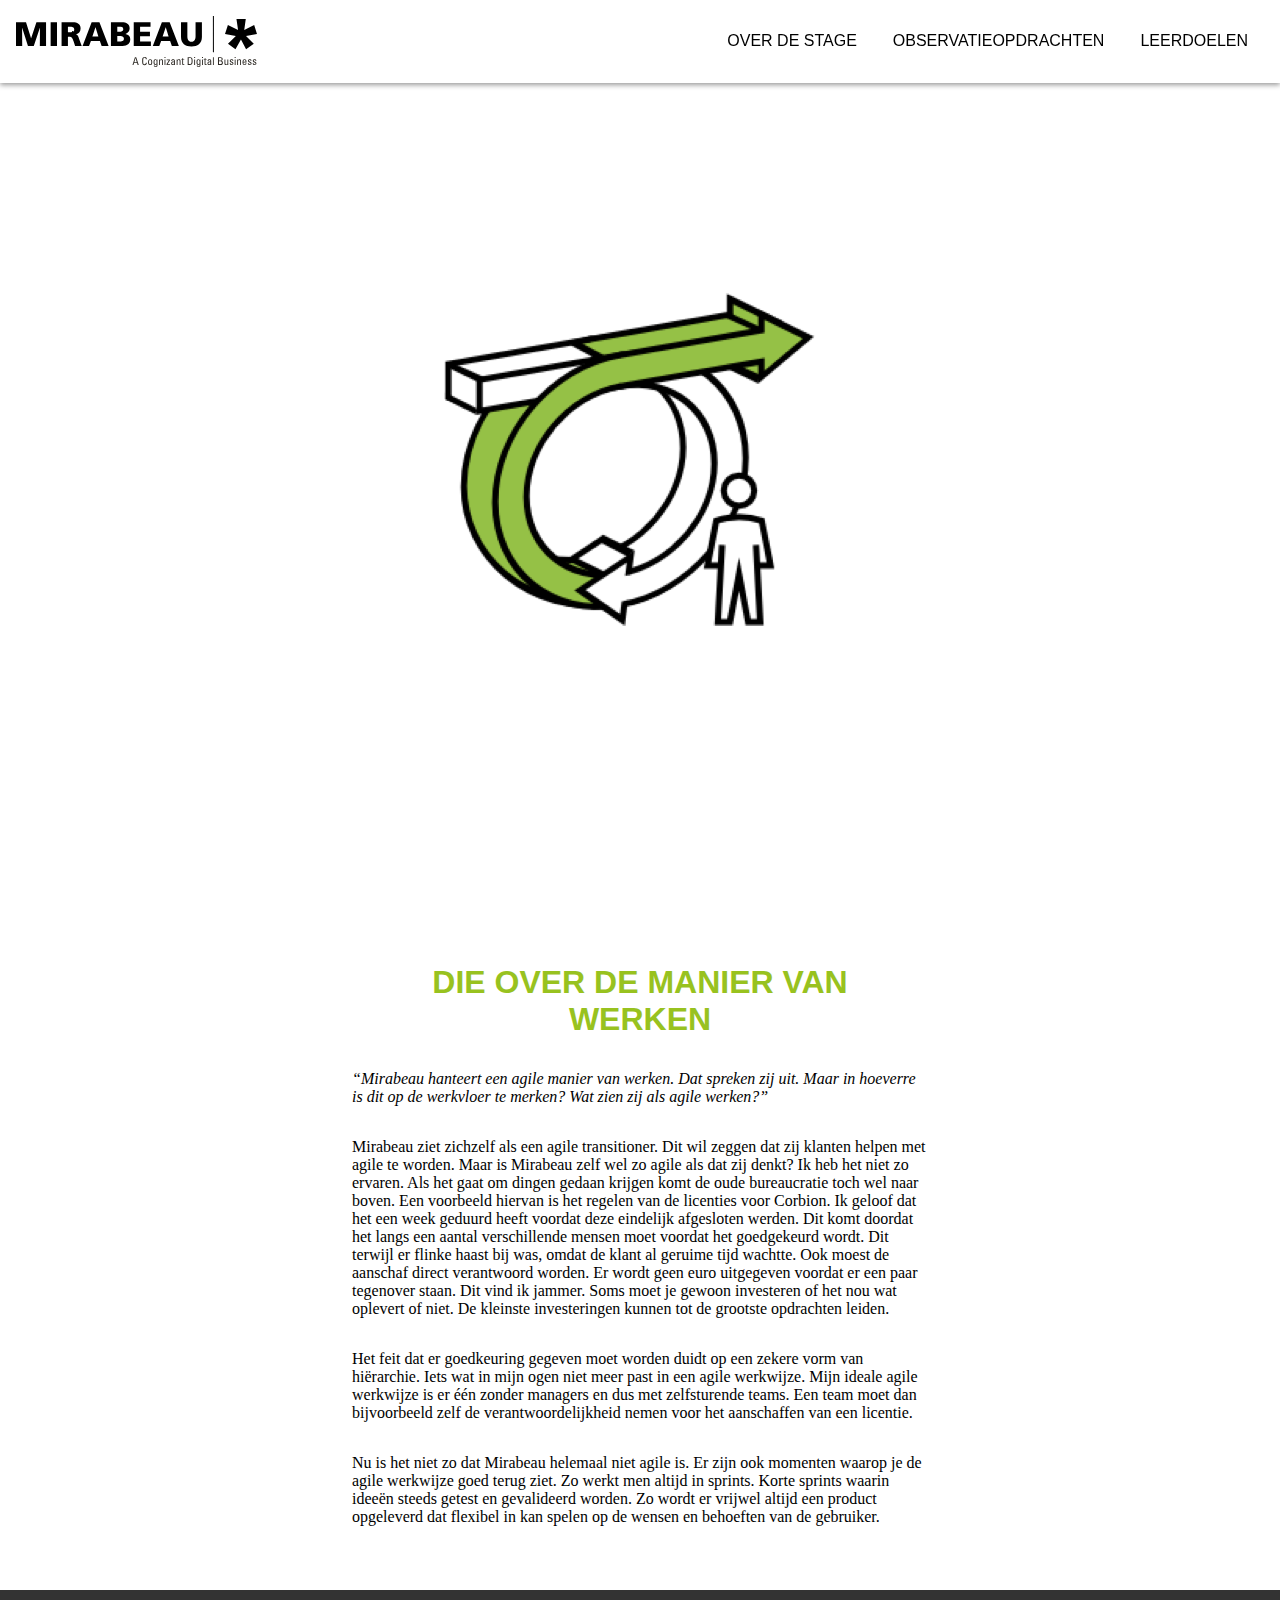
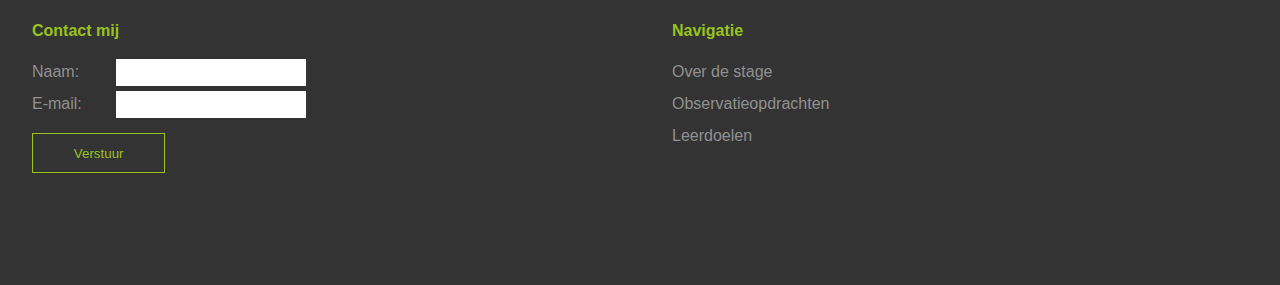
<file: app/observatie-2.html>
<!doctype html>

<html lang="en">

<head>
	<!-- Google Tag Manager -->
	<script>
		(function (w, d, s, l, i) {
			w[l] = w[l] || [];
			w[l].push({
				'gtm.start': new Date().getTime(),
				event: 'gtm.js'
			});
			var f = d.getElementsByTagName(s)[0],
				j = d.createElement(s),
				dl = l != 'dataLayer' ? '&l=' + l : '';
			j.async = true;
			j.src =
				'https://www.googletagmanager.com/gtm.js?id=' + i + dl;
			f.parentNode.insertBefore(j, f);
		})(window, document, 'script', 'dataLayer', 'GTM-5HPFT5L');
	</script>
	<!-- End Google Tag Manager -->
	<meta charset="utf-8">
	<title>Agile werken</title>
	<meta name="Miraservation is de website waarop ik, Rick de Boer, mijn leer- en observatieopdrachten van mijn stage bij Mirabeau heb uitgewerkt." content="Mirabeau">
	<meta name="Rick de Boer" content="Mirabeau">
	<meta name="viewport" content="width=device-width, initial-scale=1">
	<link rel="stylesheet" type="text/css" href="css/style.css">
	<script src="https://ajax.googleapis.com/ajax/libs/jquery/3.1.1/jquery.min.js"></script>

</head>

<body>
	<!-- Google Tag Manager (noscript) -->
	<noscript>
		<iframe src="https://www.googletagmanager.com/ns.html?id=GTM-5HPFT5L" height="0" width="0" style="display:none;visibility:hidden"></iframe>
	</noscript>
	<!-- End Google Tag Manager (noscript) -->
	<header>
		<nav>
			<a class="logo" href="index.html">Mirabeau</a>
			<ul class="main-nav" id="main-nav">
				<li><a href="index.html#over-de-stage">Over de stage</a></li>
				<li><a href="index.html#observatieopdrachten">Observatieopdrachten</a></li>
				<li><a href="index.html#leerdoelen">Leerdoelen</a></li>
				<li class="nav-icon">&#9776;</li>
			</ul>
		</nav>
	</header>
	<div id="observatie-2">
	</div>
	<main class="content-page">
		<article>
			<h1>Die over de manier van werken</h1>

			<p><i>“Mirabeau hanteert een agile manier van werken. Dat spreken zij uit. Maar in hoeverre is dit op de werkvloer te merken? Wat zien zij als agile werken?”</i></p>

			<p>Mirabeau ziet zichzelf als een agile transitioner. Dit wil zeggen dat zij klanten helpen met agile te worden. Maar is Mirabeau zelf wel zo agile als dat zij denkt? Ik heb het niet zo ervaren. Als het gaat om dingen gedaan krijgen komt de oude bureaucratie toch wel naar boven. Een voorbeeld hiervan is het regelen van de licenties voor Corbion. Ik geloof dat het een week geduurd heeft voordat deze eindelijk afgesloten werden. Dit komt doordat het langs een aantal verschillende mensen moet voordat het goedgekeurd wordt. Dit terwijl er flinke haast bij was, omdat de klant al geruime tijd wachtte. Ook moest de aanschaf direct verantwoord worden. Er wordt geen euro uitgegeven voordat er een paar tegenover staan. Dit vind ik jammer. Soms moet je gewoon investeren of het nou wat oplevert of niet. De kleinste investeringen kunnen tot de grootste opdrachten leiden.</p>

			<p>Het feit dat er goedkeuring gegeven moet worden duidt op een zekere vorm van hiërarchie. Iets wat in mijn ogen niet meer past in een agile werkwijze. Mijn ideale agile werkwijze is er één zonder managers en dus met zelfsturende teams. Een team moet dan bijvoorbeeld zelf de verantwoordelijkheid nemen voor het aanschaffen van een licentie.
			</p>

			<p>Nu is het niet zo dat Mirabeau helemaal niet agile is. Er zijn ook momenten waarop je de agile werkwijze goed terug ziet. Zo werkt men altijd in sprints. Korte sprints waarin ideeën steeds getest en gevalideerd worden. Zo wordt er vrijwel altijd een product opgeleverd dat flexibel in kan spelen op de wensen en behoeften van de gebruiker.
			</p>

		</article>
	</main>
	<footer>
		<form>
			<h4>Contact mij</h4>
			<div>
				<label for="name">Naam:</label>
				<input type="text">
			</div>
			<div>
				<label for="email">E-mail:</label>
				<input type="email">
			</div>
			<button type="submit">Verstuur</button>
		</form>
		<nav>
			<h4>Navigatie</h4>
			<ul>
				<li><a href="index.html">Over de stage</a></li>
				<li><a href="index.html">Observatieopdrachten</a></li>
				<li><a href="index.html">Leerdoelen</a></li>
			</ul>
		</nav>
	</footer>
	<script src="js/main.min.js"></script>
</body>

</html>
</file>
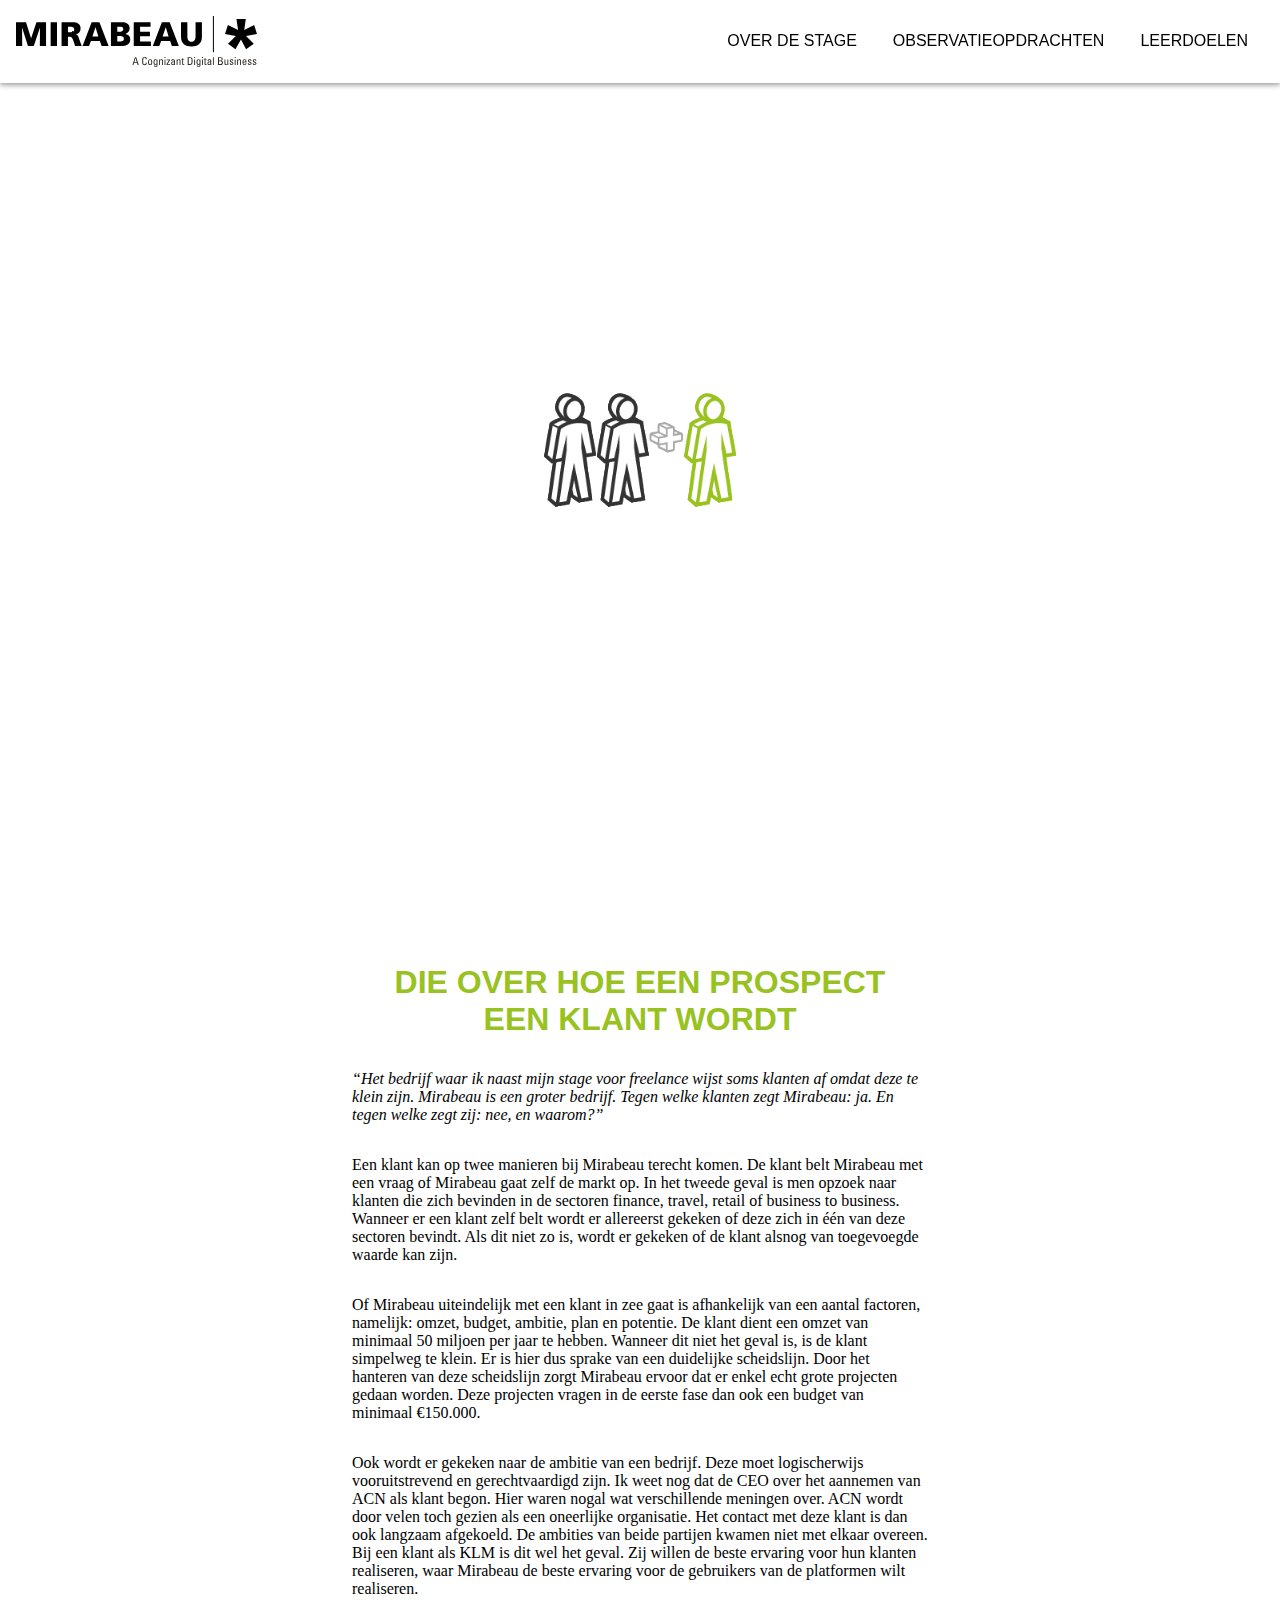
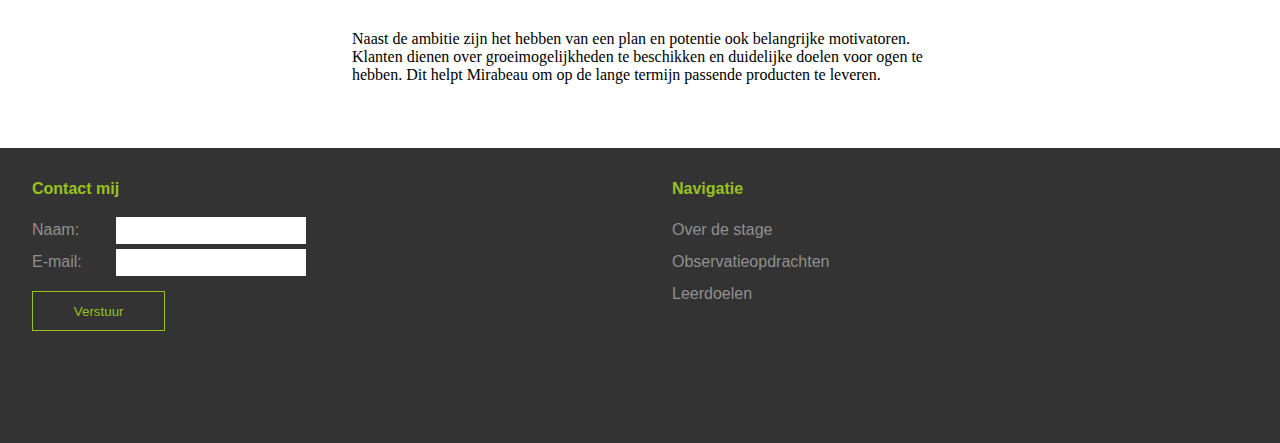
<file: app/observatie-3.html>
<!doctype html>

<html lang="en">

<head>
	<!-- Google Tag Manager -->
	<script>
		(function (w, d, s, l, i) {
			w[l] = w[l] || [];
			w[l].push({
				'gtm.start': new Date().getTime(),
				event: 'gtm.js'
			});
			var f = d.getElementsByTagName(s)[0],
				j = d.createElement(s),
				dl = l != 'dataLayer' ? '&l=' + l : '';
			j.async = true;
			j.src =
				'https://www.googletagmanager.com/gtm.js?id=' + i + dl;
			f.parentNode.insertBefore(j, f);
		})(window, document, 'script', 'dataLayer', 'GTM-5HPFT5L');
	</script>
	<!-- End Google Tag Manager -->
	<meta charset="utf-8">
	<title>Van prospect tot klant</title>
	<meta name="Miraservation is de website waarop ik, Rick de Boer, mijn leer- en observatieopdrachten van mijn stage bij Mirabeau heb uitgewerkt." content="Mirabeau">
	<meta name="Rick de Boer" content="Mirabeau">
	<meta name="viewport" content="width=device-width, initial-scale=1">
	<link rel="stylesheet" type="text/css" href="css/style.css">
	<script src="https://ajax.googleapis.com/ajax/libs/jquery/3.1.1/jquery.min.js"></script>

</head>

<body>
	<!-- Google Tag Manager (noscript) -->
	<noscript>
		<iframe src="https://www.googletagmanager.com/ns.html?id=GTM-5HPFT5L" height="0" width="0" style="display:none;visibility:hidden"></iframe>
	</noscript>
	<!-- End Google Tag Manager (noscript) -->
	<header>
		<nav>
			<a class="logo" href="index.html">Mirabeau</a>
			<ul class="main-nav" id="main-nav">
				<li><a href="index.html#over-de-stage">Over de stage</a></li>
				<li><a href="index.html#observatieopdrachten">Observatieopdrachten</a></li>
				<li><a href="index.html#leerdoelen">Leerdoelen</a></li>
				<li class="nav-icon">&#9776;</li>
			</ul>
		</nav>
	</header>
	<div id="observatie-3">
	</div>
	<main class="content-page">
		<article>
			<h1>Die over hoe een prospect een klant wordt</h1>

			<p><i>“Het bedrijf waar ik naast mijn stage voor freelance wijst soms klanten af omdat deze te klein zijn. Mirabeau is een groter bedrijf. Tegen welke klanten zegt Mirabeau: ja. En tegen welke zegt zij: nee, en waarom?”</i></p>

			<p>Een klant kan op twee manieren bij Mirabeau terecht komen. De klant belt Mirabeau met een vraag of Mirabeau gaat zelf de markt op. In het tweede geval is men opzoek naar klanten die zich bevinden in de sectoren finance, travel, retail of business to business. Wanneer er een klant zelf belt wordt er allereerst gekeken of deze zich in één van deze sectoren bevindt. Als dit niet zo is, wordt er gekeken of de klant alsnog van toegevoegde waarde kan zijn.</p>

			<p>Of Mirabeau uiteindelijk met een klant in zee gaat is afhankelijk van een aantal factoren, namelijk: omzet, budget, ambitie, plan en potentie. De klant dient een omzet van minimaal 50 miljoen per jaar te hebben. Wanneer dit niet het geval is, is de klant simpelweg te klein. Er is hier dus sprake van een duidelijke scheidslijn. Door het hanteren van deze scheidslijn zorgt Mirabeau ervoor dat er enkel echt grote projecten gedaan worden. Deze projecten vragen in de eerste fase dan ook een budget van minimaal €150.000.
			</p>

			<p>Ook wordt er gekeken naar de ambitie van een bedrijf. Deze moet logischerwijs vooruitstrevend en gerechtvaardigd zijn. Ik weet nog dat de CEO over het aannemen van ACN als klant begon. Hier waren nogal wat verschillende meningen over. ACN wordt door velen toch gezien als een oneerlijke organisatie. Het contact met deze klant is dan ook langzaam afgekoeld. De ambities van beide partijen kwamen niet met elkaar overeen. Bij een klant als KLM is dit wel het geval. Zij willen de beste ervaring voor hun klanten realiseren, waar Mirabeau de beste ervaring voor de gebruikers van de platformen wilt realiseren.
			</p>

			<p>Naast de ambitie zijn het hebben van een plan en potentie ook belangrijke motivatoren. Klanten dienen over groeimogelijkheden te beschikken en duidelijke doelen voor ogen te hebben. Dit helpt Mirabeau om op de lange termijn passende producten te leveren.
			</p>
		</article>
	</main>
	<footer>
		<form>
			<h4>Contact mij</h4>
			<div>
				<label for="name">Naam:</label>
				<input type="text">
			</div>
			<div>
				<label for="email">E-mail:</label>
				<input type="email">
			</div>
			<button type="submit">Verstuur</button>
		</form>
		<nav>
			<h4>Navigatie</h4>
			<ul>
				<li><a href="index.html">Over de stage</a></li>
				<li><a href="index.html">Observatieopdrachten</a></li>
				<li><a href="index.html">Leerdoelen</a></li>
			</ul>
		</nav>
	</footer>
	<script src="js/main.min.js"></script>
</body>

</html>
</file>
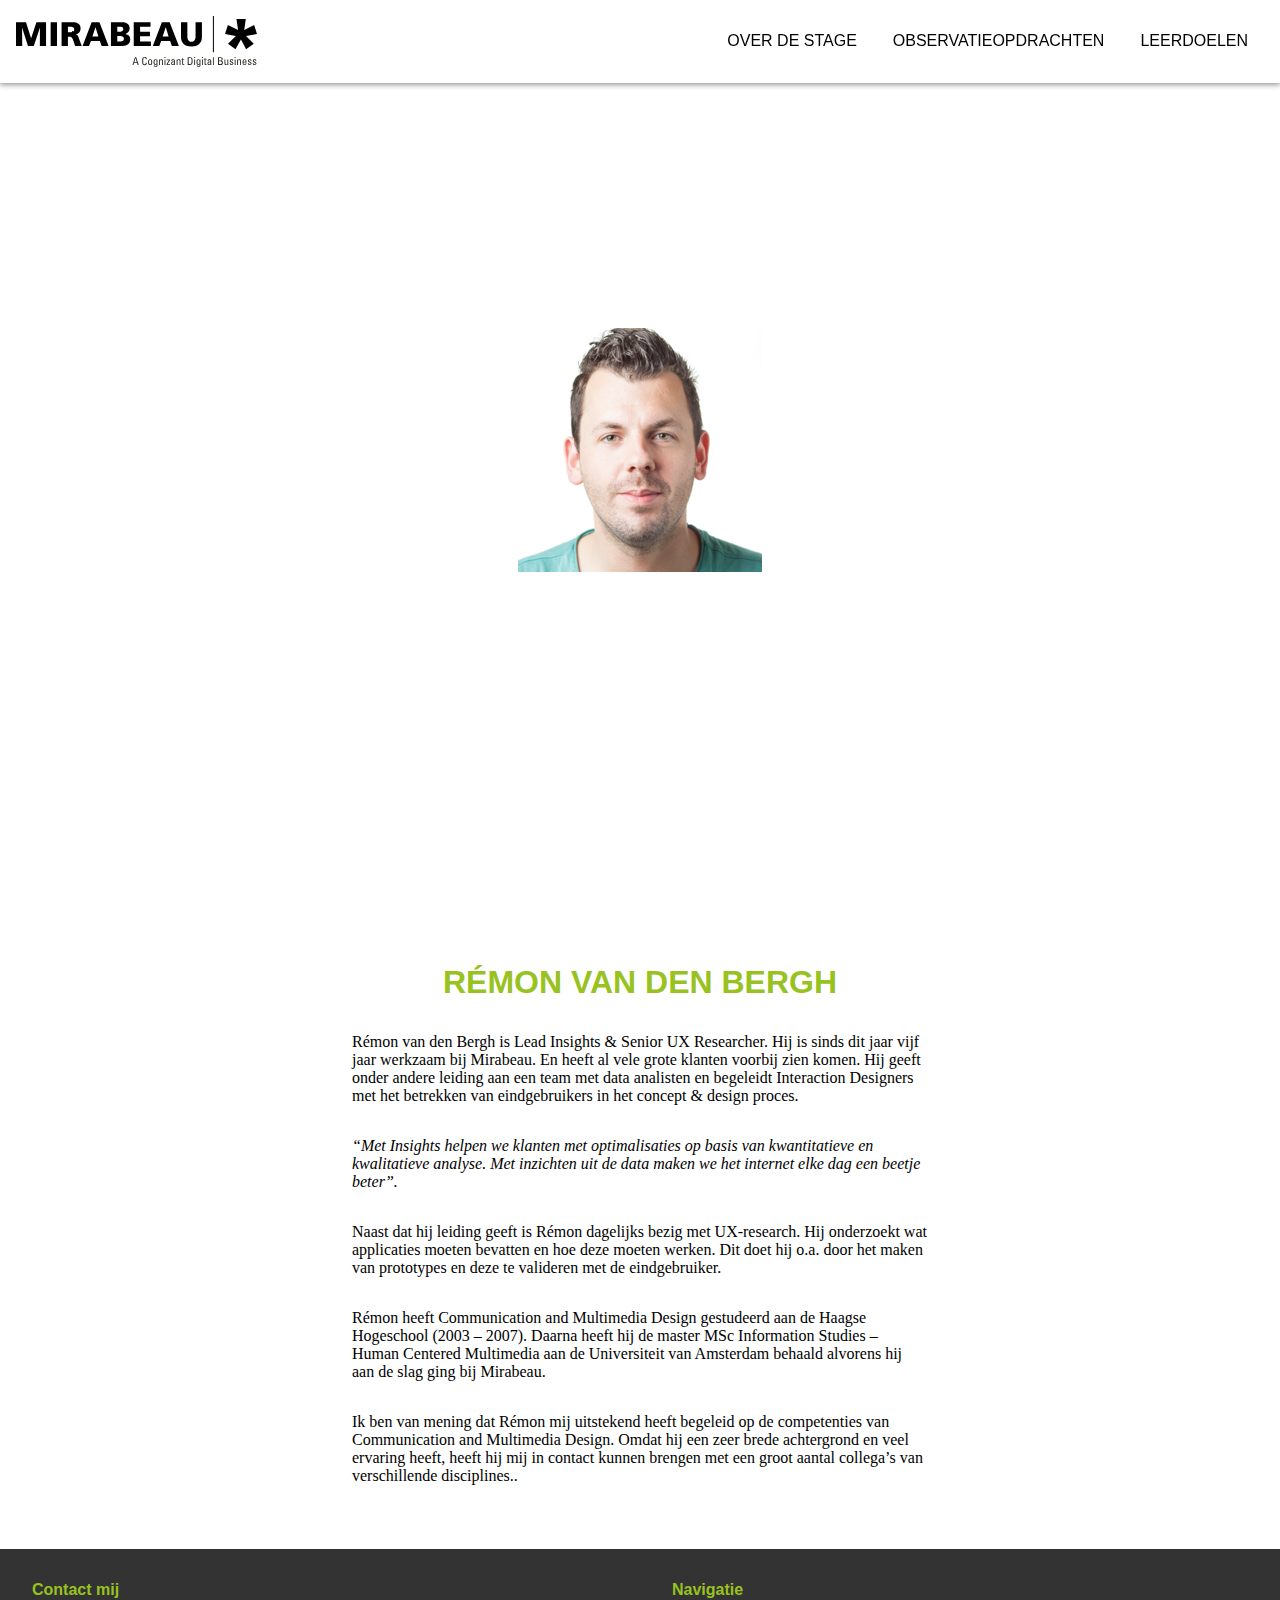
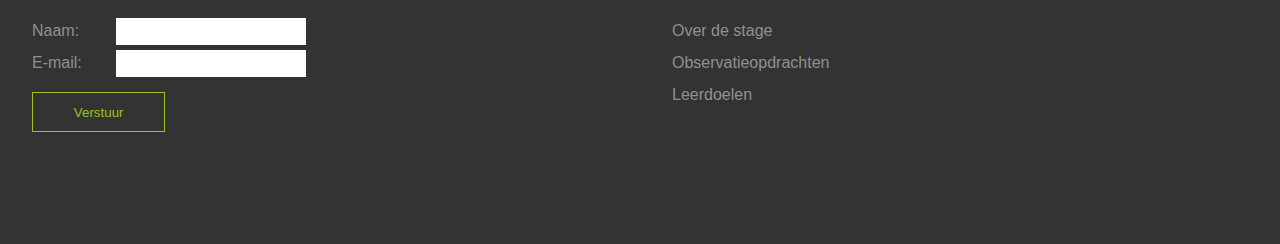
<file: app/stagebegeleider.html>
<!doctype html>

<html lang="en">

<head>
	<!-- Google Tag Manager -->
	<script>
		(function (w, d, s, l, i) {
			w[l] = w[l] || [];
			w[l].push({
				'gtm.start': new Date().getTime(),
				event: 'gtm.js'
			});
			var f = d.getElementsByTagName(s)[0],
				j = d.createElement(s),
				dl = l != 'dataLayer' ? '&l=' + l : '';
			j.async = true;
			j.src =
				'https://www.googletagmanager.com/gtm.js?id=' + i + dl;
			f.parentNode.insertBefore(j, f);
		})(window, document, 'script', 'dataLayer', 'GTM-5HPFT5L');
	</script>
	<!-- End Google Tag Manager -->
	<meta charset="utf-8">
	<title>Stagebegeleider</title>
	<meta name="Miraservation is de website waarop ik, Rick de Boer, mijn leer- en observatieopdrachten van mijn stage bij Mirabeau heb uitgewerkt." content="Mirabeau">
	<meta name="Rick de Boer" content="Mirabeau">
	<meta name="viewport" content="width=device-width, initial-scale=1">
	<link rel="stylesheet" type="text/css" href="css/style.css">
	<script src="https://ajax.googleapis.com/ajax/libs/jquery/3.1.1/jquery.min.js"></script>

</head>

<body>
	<!-- Google Tag Manager (noscript) -->
	<noscript>
		<iframe src="https://www.googletagmanager.com/ns.html?id=GTM-5HPFT5L" height="0" width="0" style="display:none;visibility:hidden"></iframe>
	</noscript>
	<!-- End Google Tag Manager (noscript) -->
	<header>
		<nav>
			<a class="logo" href="index.html">Mirabeau</a>
			<ul class="main-nav" id="main-nav">
				<li><a href="index.html#over-de-stage">Over de stage</a></li>
				<li><a href="index.html#observatieopdrachten">Observatieopdrachten</a></li>
				<li><a href="index.html#leerdoelen">Leerdoelen</a></li>
				<li class="nav-icon">&#9776;</li>
			</ul>
		</nav>
	</header>
	<div id="rvandenbergh">
	</div>
	<main class="content-page">
		<article>
			<h1>Rémon van den Bergh</h1>

			<p>Rémon van den Bergh is Lead Insights & Senior UX Researcher. Hij is sinds dit jaar vijf jaar werkzaam bij Mirabeau. En heeft al vele grote klanten voorbij zien komen. Hij geeft onder andere leiding aan een team met data analisten en begeleidt Interaction Designers met het betrekken van eindgebruikers in het concept & design proces.</p>
			
			<p><i> “Met Insights helpen we klanten met optimalisaties op basis van kwantitatieve en kwalitatieve analyse. Met inzichten uit de data maken we het internet elke dag een beetje beter”.</i></p>
			
			<p>Naast dat hij leiding geeft is Rémon dagelijks bezig met UX-research. Hij onderzoekt wat applicaties moeten bevatten en hoe deze moeten werken. Dit doet hij o.a. door het maken van prototypes en deze te valideren met de eindgebruiker.</p>
			
			<p>Rémon heeft Communication and Multimedia Design gestudeerd aan de Haagse Hogeschool (2003 – 2007). Daarna heeft hij de master MSc Information Studies – Human Centered Multimedia aan de Universiteit van Amsterdam behaald alvorens hij aan de slag ging bij Mirabeau.</p>

			<p>Ik ben van mening dat Rémon mij uitstekend heeft begeleid op de competenties van Communication and Multimedia Design. Omdat hij een zeer brede achtergrond en veel ervaring heeft, heeft hij mij in contact kunnen brengen met een groot aantal collega’s van verschillende disciplines..</p>
			
		</article>
	</main>
	<footer>
		<form>
			<h4>Contact mij</h4>
			<div>
				<label for="name">Naam:</label>
				<input type="text">
			</div>
			<div>
				<label for="email">E-mail:</label>
				<input type="email">
			</div>
			<button type="submit">Verstuur</button>
		</form>
		<nav>
			<h4>Navigatie</h4>
			<ul>
				<li><a href="index.html">Over de stage</a></li>
				<li><a href="index.html">Observatieopdrachten</a></li>
				<li><a href="index.html">Leerdoelen</a></li>
			</ul>
		</nav>
	</footer>
	<script src="js/main.min.js"></script>
</body>

</html>
</file>
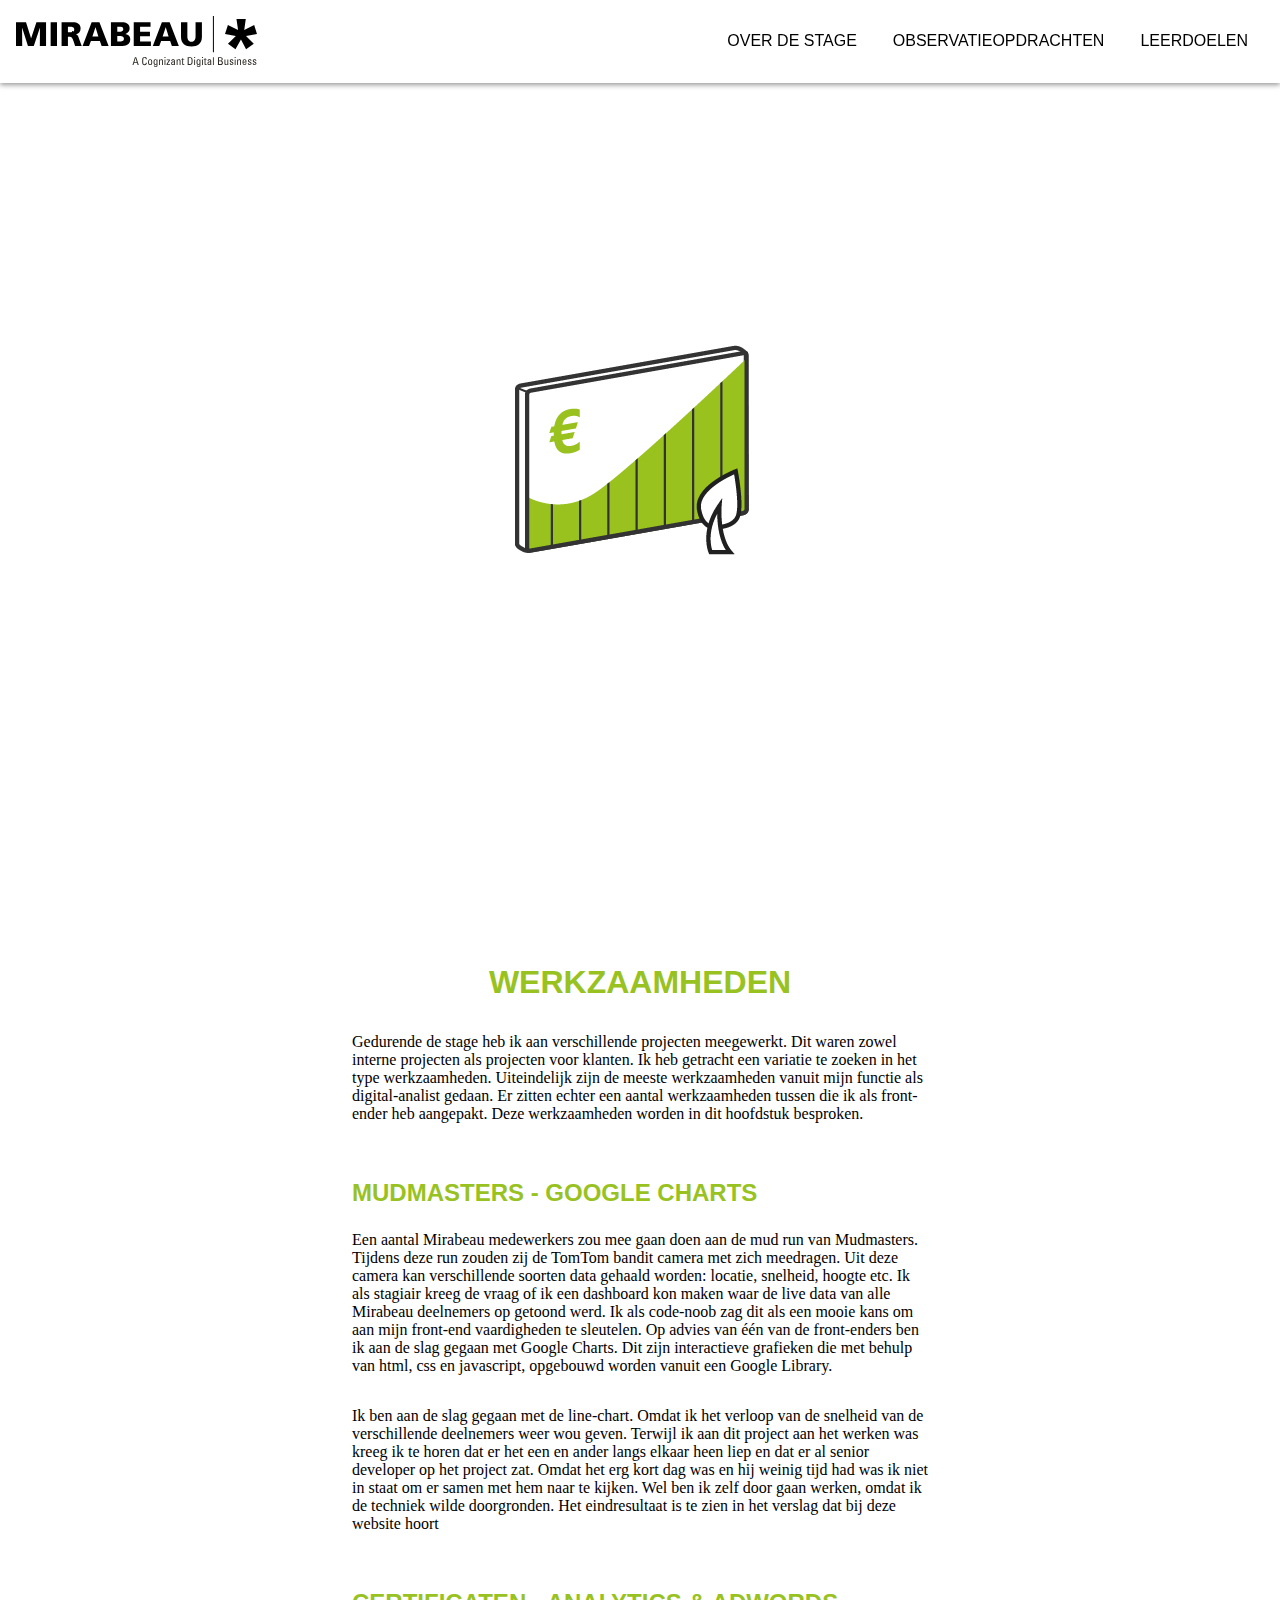
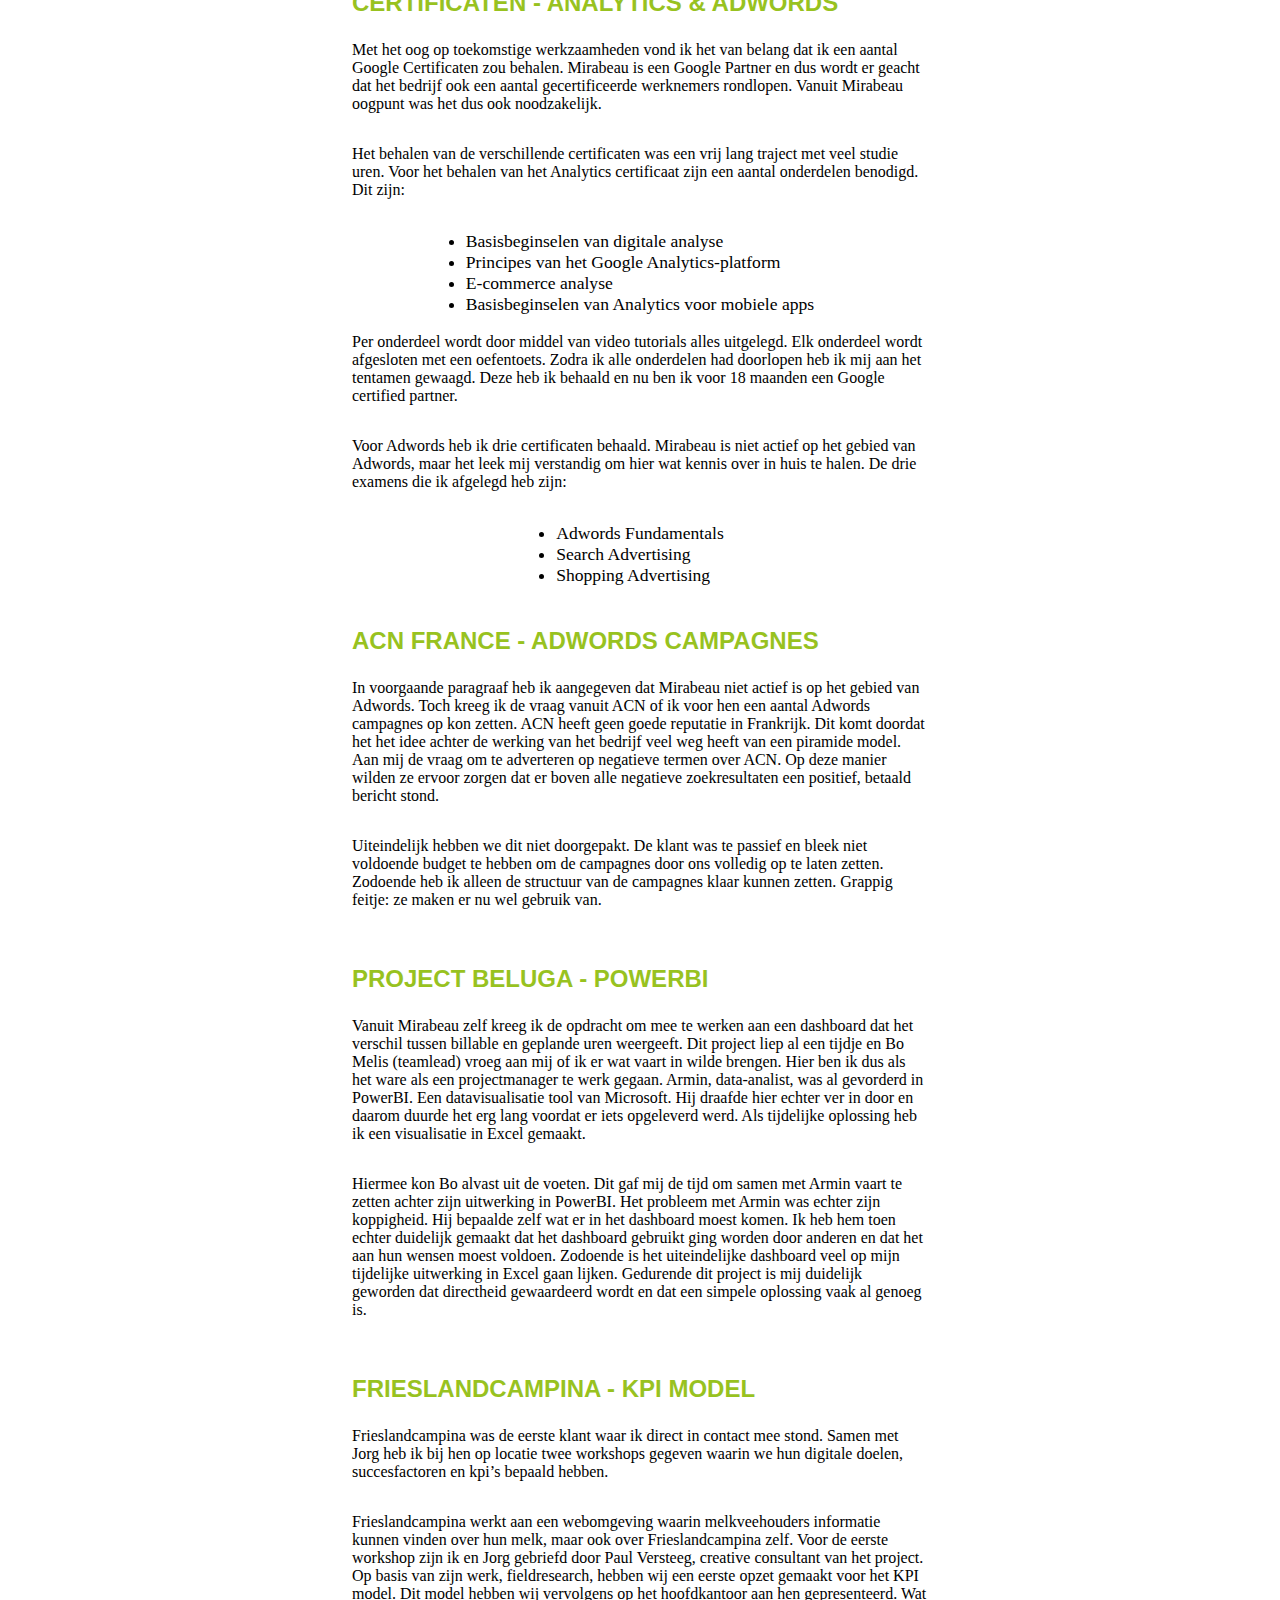
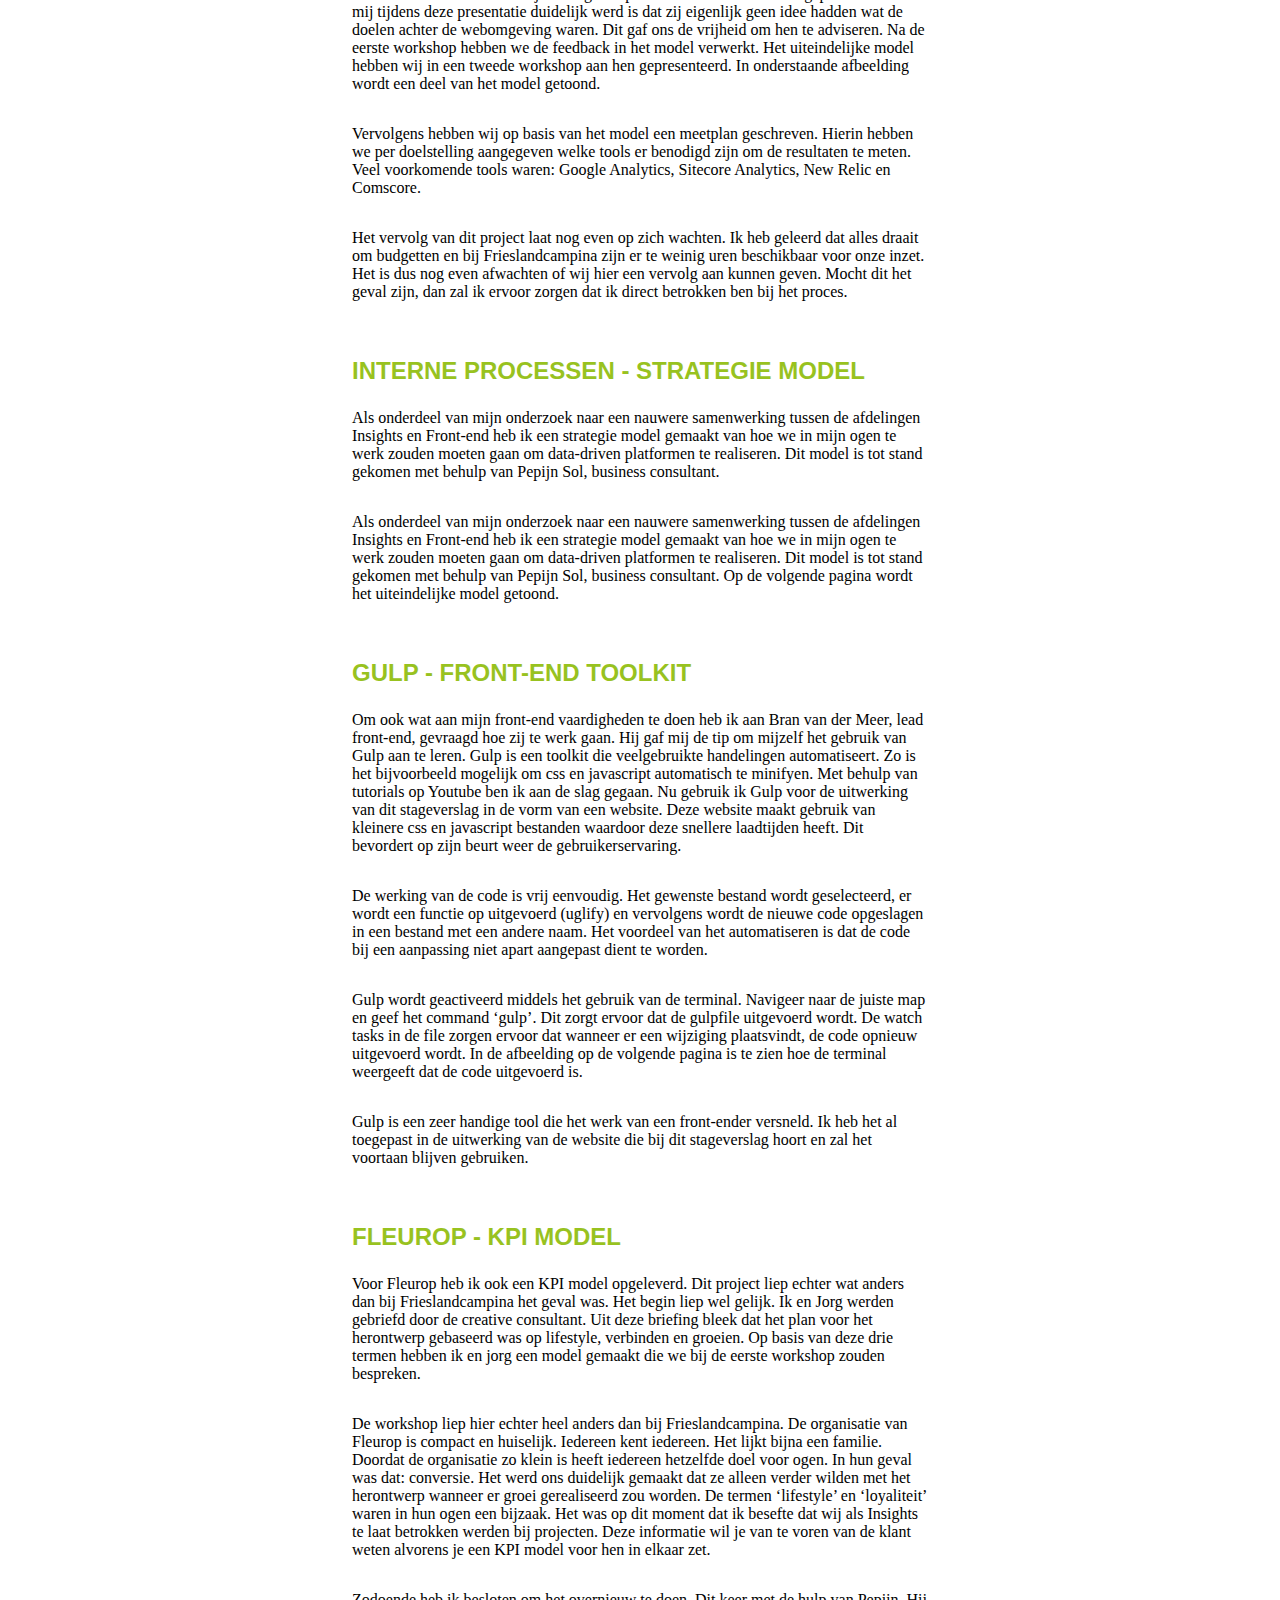
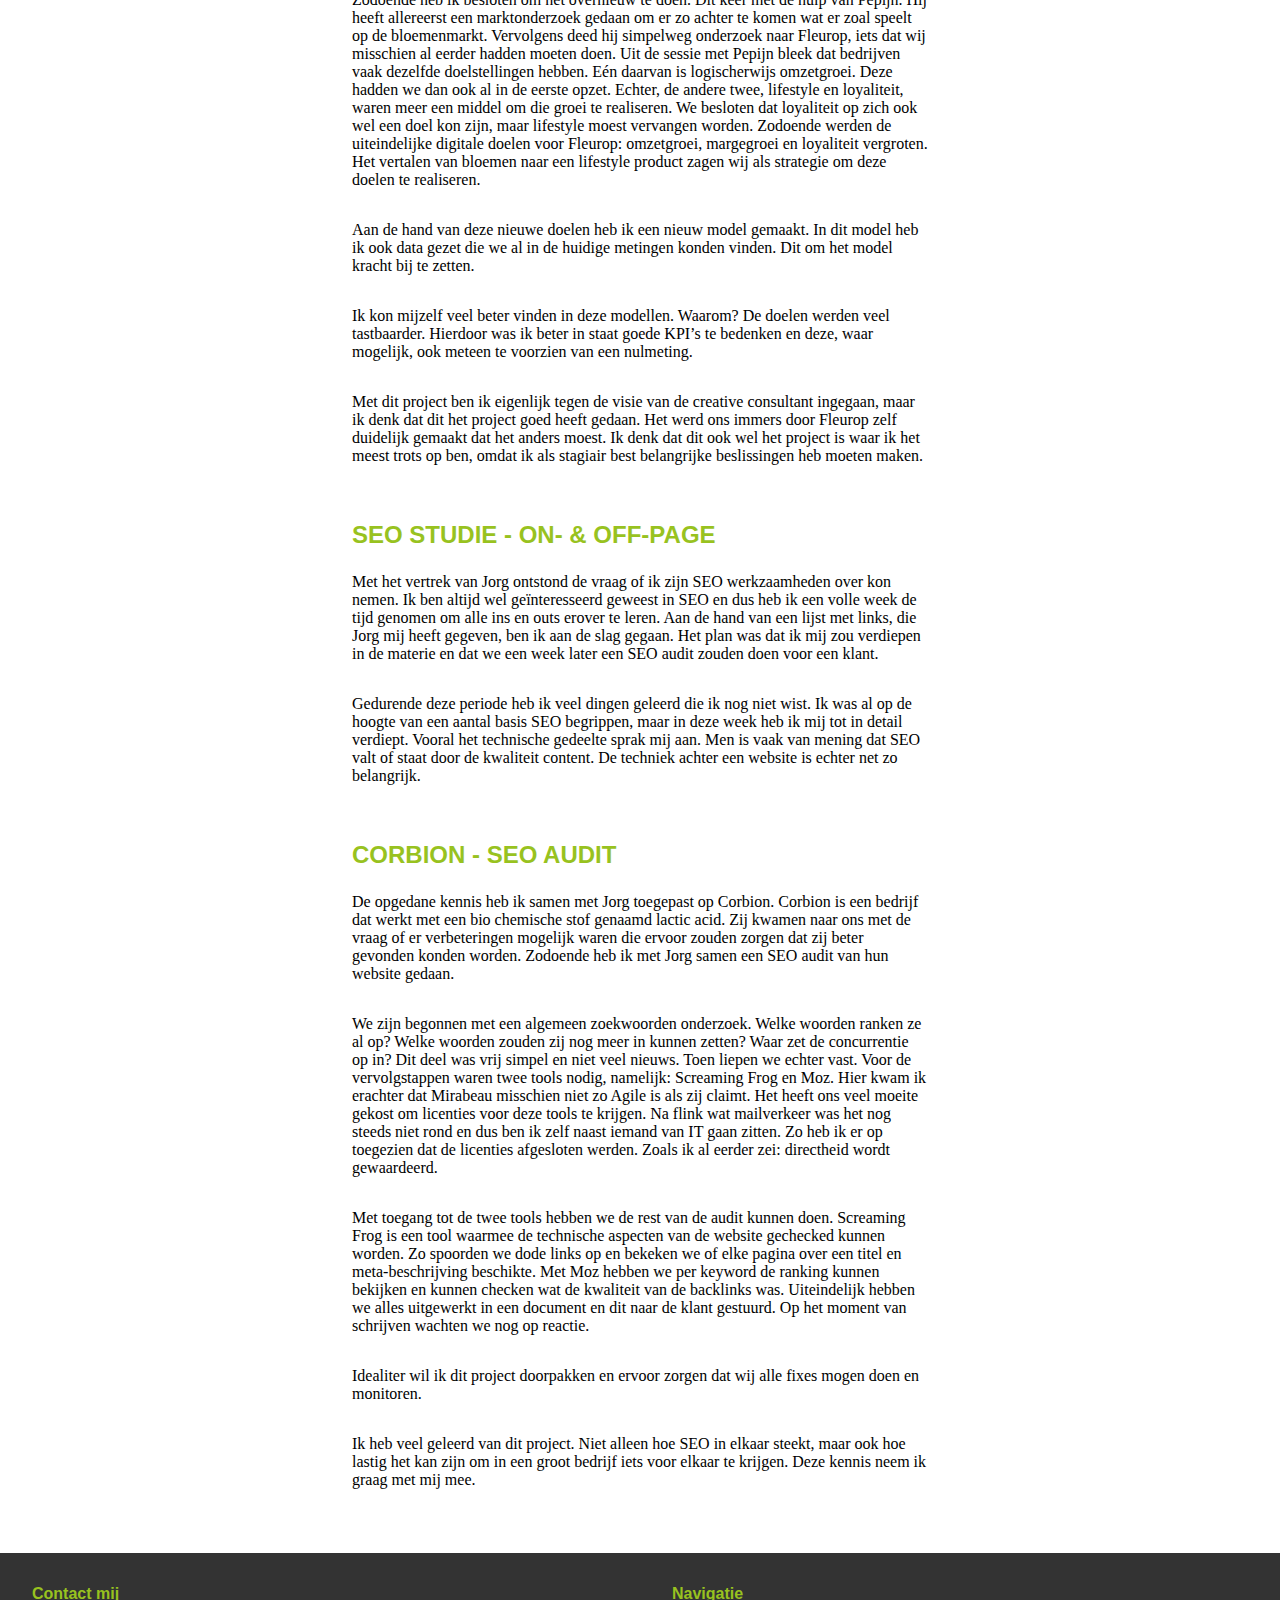
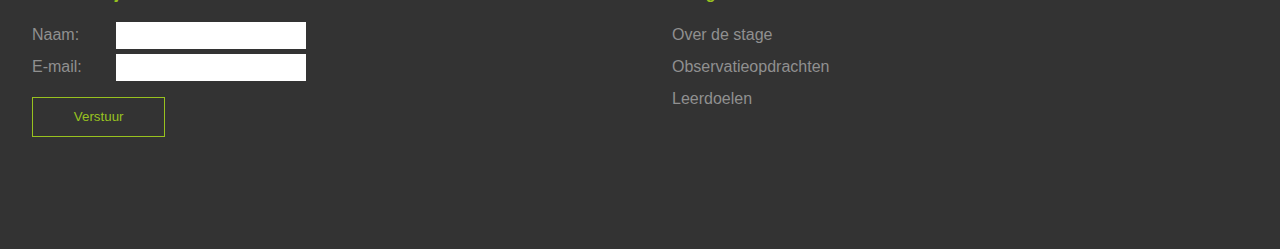
<file: app/werkzaamheden.html>
<!doctype html>

<html lang="en">

<head>
	<!-- Google Tag Manager -->
	<script>
		(function (w, d, s, l, i) {
			w[l] = w[l] || [];
			w[l].push({
				'gtm.start': new Date().getTime(),
				event: 'gtm.js'
			});
			var f = d.getElementsByTagName(s)[0],
				j = d.createElement(s),
				dl = l != 'dataLayer' ? '&l=' + l : '';
			j.async = true;
			j.src =
				'https://www.googletagmanager.com/gtm.js?id=' + i + dl;
			f.parentNode.insertBefore(j, f);
		})(window, document, 'script', 'dataLayer', 'GTM-5HPFT5L');
	</script>
	<!-- End Google Tag Manager -->
	<meta charset="utf-8">
	<title>Werkzaamheden</title>
	<meta name="Miraservation is de website waarop ik, Rick de Boer, mijn leer- en observatieopdrachten van mijn stage bij Mirabeau heb uitgewerkt." content="Mirabeau">
	<meta name="Rick de Boer" content="Mirabeau">
	<meta name="viewport" content="width=device-width, initial-scale=1">
	<link rel="stylesheet" type="text/css" href="css/style.css">
	<script src="https://ajax.googleapis.com/ajax/libs/jquery/3.1.1/jquery.min.js"></script>

</head>

<body>
	<!-- Google Tag Manager (noscript) -->
	<noscript>
		<iframe src="https://www.googletagmanager.com/ns.html?id=GTM-5HPFT5L" height="0" width="0" style="display:none;visibility:hidden"></iframe>
	</noscript>
	<!-- End Google Tag Manager (noscript) -->
	<header>
		<nav>
			<a class="logo" href="index.html">Mirabeau</a>
			<ul class="main-nav" id="main-nav">
				<li><a href="index.html#over-de-stage">Over de stage</a></li>
				<li><a href="#observatieopdrachten">Observatieopdrachten</a></li>
				<li><a href="#leerdoelen">Leerdoelen</a></li>
				<li class="nav-icon">&#9776;</li>
			</ul>
		</nav>
	</header>
	<div id="werkzaamheden">
	</div>
	<main class="content-page">
		<article>
			<h1>Werkzaamheden</h1>

			<p>Gedurende de stage heb ik aan verschillende projecten meegewerkt. Dit waren zowel interne projecten als projecten voor klanten. Ik heb getracht een variatie te zoeken in het type werkzaamheden. Uiteindelijk zijn de meeste werkzaamheden vanuit mijn functie als digital-analist gedaan. Er zitten echter een aantal werkzaamheden tussen die ik als front-ender heb aangepakt. Deze werkzaamheden worden in dit hoofdstuk besproken.</p>

			<h2>Mudmasters - Google charts</h2>

			<p>Een aantal Mirabeau medewerkers zou mee gaan doen aan de mud run van Mudmasters. Tijdens deze run zouden zij de TomTom bandit camera met zich meedragen. Uit deze camera kan verschillende soorten data gehaald worden: locatie, snelheid, hoogte etc. Ik als stagiair kreeg de vraag of ik een dashboard kon maken waar de live data van alle Mirabeau deelnemers op getoond werd. Ik als code-noob zag dit als een mooie kans om aan mijn front-end vaardigheden te sleutelen. Op advies van één van de front-enders ben ik aan de slag gegaan met Google Charts. Dit zijn interactieve grafieken die met behulp van html, css en javascript, opgebouwd worden vanuit een Google Library.</p>

			<p>Ik ben aan de slag gegaan met de line-chart. Omdat ik het verloop van de snelheid van de verschillende deelnemers weer wou geven. Terwijl ik aan dit project aan het werken was kreeg ik te horen dat er het een en ander langs elkaar heen liep en dat er al senior developer op het project zat. Omdat het erg kort dag was en hij weinig tijd had was ik niet in staat om er samen met hem naar te kijken. Wel ben ik zelf door gaan werken, omdat ik de techniek wilde doorgronden. Het eindresultaat is te zien in het verslag dat bij deze website hoort</p>

			<h2>Certificaten - Analytics & Adwords</h2>

			<p>Met het oog op toekomstige werkzaamheden vond ik het van belang dat ik een aantal Google Certificaten zou behalen. Mirabeau is een Google Partner en dus wordt er geacht dat het bedrijf ook een aantal gecertificeerde werknemers rondlopen. Vanuit Mirabeau oogpunt was het dus ook noodzakelijk.</p>

			<p>Het behalen van de verschillende certificaten was een vrij lang traject met veel studie uren. Voor het behalen van het Analytics certificaat zijn een aantal onderdelen benodigd. Dit zijn:</p>

			<ul>
				<li>Basisbeginselen van digitale analyse</li>
				<li>Principes van het Google Analytics-platform</li>
				<li>E-commerce analyse</li>
				<li>Basisbeginselen van Analytics voor mobiele apps</li>
			</ul>

			<p>Per onderdeel wordt door middel van video tutorials alles uitgelegd. Elk onderdeel wordt afgesloten met een oefentoets. Zodra ik alle onderdelen had doorlopen heb ik mij aan het tentamen gewaagd. Deze heb ik behaald en nu ben ik voor 18 maanden een Google certified partner.</p>

			<p>Voor Adwords heb ik drie certificaten behaald. Mirabeau is niet actief op het gebied van Adwords, maar het leek mij verstandig om hier wat kennis over in huis te halen. De drie examens die ik afgelegd heb zijn:</p>

			<ul>
				<li>Adwords Fundamentals</li>
				<li>Search Advertising</li>
				<li>Shopping Advertising</li>
			</ul>

			<h2>ACN France - Adwords campagnes</h2>

			<p>In voorgaande paragraaf heb ik aangegeven dat Mirabeau niet actief is op het gebied van Adwords. Toch kreeg ik de vraag vanuit ACN of ik voor hen een aantal Adwords campagnes op kon zetten. ACN heeft geen goede reputatie in Frankrijk. Dit komt doordat het het idee achter de werking van het bedrijf veel weg heeft van een piramide model. Aan mij de vraag om te adverteren op negatieve termen over ACN. Op deze manier wilden ze ervoor zorgen dat er boven alle negatieve zoekresultaten een positief, betaald bericht stond.
			</p>

			<p>Uiteindelijk hebben we dit niet doorgepakt. De klant was te passief en bleek niet voldoende budget te hebben om de campagnes door ons volledig op te laten zetten. Zodoende heb ik alleen de structuur van de campagnes klaar kunnen zetten. Grappig feitje: ze maken er nu wel gebruik van.</p>

			<h2>Project Beluga - PowerBI</h2>

			<p>Vanuit Mirabeau zelf kreeg ik de opdracht om mee te werken aan een dashboard dat het verschil tussen billable en geplande uren weergeeft. Dit project liep al een tijdje en Bo Melis (teamlead) vroeg aan mij of ik er wat vaart in wilde brengen. Hier ben ik dus als het ware als een projectmanager te werk gegaan. Armin, data-analist, was al gevorderd in PowerBI. Een datavisualisatie tool van Microsoft. Hij draafde hier echter ver in door en daarom duurde het erg lang voordat er iets opgeleverd werd. Als tijdelijke oplossing heb ik een visualisatie in Excel gemaakt.
			</p>

			<p>Hiermee kon Bo alvast uit de voeten. Dit gaf mij de tijd om samen met Armin vaart te zetten achter zijn uitwerking in PowerBI. Het probleem met Armin was echter zijn koppigheid. Hij bepaalde zelf wat er in het dashboard moest komen. Ik heb hem toen echter duidelijk gemaakt dat het dashboard gebruikt ging worden door anderen en dat het aan hun wensen moest voldoen. Zodoende is het uiteindelijke dashboard veel op mijn tijdelijke uitwerking in Excel gaan lijken. Gedurende dit project is mij duidelijk geworden dat directheid gewaardeerd wordt en dat een simpele oplossing vaak al genoeg is.</p>

			<h2>Frieslandcampina - KPI model</h2>

			<p>Frieslandcampina was de eerste klant waar ik direct in contact mee stond. Samen met Jorg heb ik bij hen op locatie twee workshops gegeven waarin we hun digitale doelen, succesfactoren en kpi’s bepaald hebben.
			</p>

			<p>Frieslandcampina werkt aan een webomgeving waarin melkveehouders informatie kunnen vinden over hun melk, maar ook over Frieslandcampina zelf. Voor de eerste workshop zijn ik en Jorg gebriefd door Paul Versteeg, creative consultant van het project. Op basis van zijn werk, fieldresearch, hebben wij een eerste opzet gemaakt voor het KPI model. Dit model hebben wij vervolgens op het hoofdkantoor aan hen gepresenteerd. Wat mij tijdens deze presentatie duidelijk werd is dat zij eigenlijk geen idee hadden wat de doelen achter de webomgeving waren. Dit gaf ons de vrijheid om hen te adviseren. Na de eerste workshop hebben we de feedback in het model verwerkt. Het uiteindelijke model hebben wij in een tweede workshop aan hen gepresenteerd. In onderstaande afbeelding wordt een deel van het model getoond.</p>

			<p>Vervolgens hebben wij op basis van het model een meetplan geschreven. Hierin hebben we per doelstelling aangegeven welke tools er benodigd zijn om de resultaten te meten. Veel voorkomende tools waren: Google Analytics, Sitecore Analytics, New Relic en Comscore.</p>

			<p>Het vervolg van dit project laat nog even op zich wachten. Ik heb geleerd dat alles draait om budgetten en bij Frieslandcampina zijn er te weinig uren beschikbaar voor onze inzet. Het is dus nog even afwachten of wij hier een vervolg aan kunnen geven. Mocht dit het geval zijn, dan zal ik ervoor zorgen dat ik direct betrokken ben bij het proces.</p>

			<h2>Interne processen - Strategie model</h2>

			<p>Als onderdeel van mijn onderzoek naar een nauwere samenwerking tussen de afdelingen Insights en Front-end heb ik een strategie model gemaakt van hoe we in mijn ogen te werk zouden moeten gaan om data-driven platformen te realiseren. Dit model is tot stand gekomen met behulp van Pepijn Sol, business consultant.
			</p>

			<p>Als onderdeel van mijn onderzoek naar een nauwere samenwerking tussen de afdelingen Insights en Front-end heb ik een strategie model gemaakt van hoe we in mijn ogen te werk zouden moeten gaan om data-driven platformen te realiseren. Dit model is tot stand gekomen met behulp van Pepijn Sol, business consultant. Op de volgende pagina wordt het uiteindelijke model getoond.</p>

			<h2>Gulp - Front-end toolkit</h2>

			<p>Om ook wat aan mijn front-end vaardigheden te doen heb ik aan Bran van der Meer, lead front-end, gevraagd hoe zij te werk gaan. Hij gaf mij de tip om mijzelf het gebruik van Gulp aan te leren. Gulp is een toolkit die veelgebruikte handelingen automatiseert. Zo is het bijvoorbeeld mogelijk om css en javascript automatisch te minifyen. Met behulp van tutorials op Youtube ben ik aan de slag gegaan. Nu gebruik ik Gulp voor de uitwerking van dit stageverslag in de vorm van een website. Deze website maakt gebruik van kleinere css en javascript bestanden waardoor deze snellere laadtijden heeft. Dit bevordert op zijn beurt weer de gebruikerservaring.
			</p>

			<p>De werking van de code is vrij eenvoudig. Het gewenste bestand wordt geselecteerd, er wordt een functie op uitgevoerd (uglify) en vervolgens wordt de nieuwe code opgeslagen in een bestand met een andere naam. Het voordeel van het automatiseren is dat de code bij een aanpassing niet apart aangepast dient te worden.</p>

			<p>Gulp wordt geactiveerd middels het gebruik van de terminal. Navigeer naar de juiste map en geef het command ‘gulp’. Dit zorgt ervoor dat de gulpfile uitgevoerd wordt. De watch tasks in de file zorgen ervoor dat wanneer er een wijziging plaatsvindt, de code opnieuw uitgevoerd wordt. In de afbeelding op de volgende pagina is te zien hoe de terminal weergeeft dat de code uitgevoerd is.
			</p>
			<p>Gulp is een zeer handige tool die het werk van een front-ender versneld. Ik heb het al toegepast in de uitwerking van de website die bij dit stageverslag hoort en zal het voortaan blijven gebruiken.
			</p>

			<h2>Fleurop - KPI model</h2>

			<p>Voor Fleurop heb ik ook een KPI model opgeleverd. Dit project liep echter wat anders dan bij Frieslandcampina het geval was. Het begin liep wel gelijk. Ik en Jorg werden gebriefd door de creative consultant. Uit deze briefing bleek dat het plan voor het herontwerp gebaseerd was op lifestyle, verbinden en groeien. Op basis van deze drie termen hebben ik en jorg een model gemaakt die we bij de eerste workshop zouden bespreken.
			</p>

			<p>De workshop liep hier echter heel anders dan bij Frieslandcampina. De organisatie van Fleurop is compact en huiselijk. Iedereen kent iedereen. Het lijkt bijna een familie. Doordat de organisatie zo klein is heeft iedereen hetzelfde doel voor ogen. In hun geval was dat: conversie. Het werd ons duidelijk gemaakt dat ze alleen verder wilden met het herontwerp wanneer er groei gerealiseerd zou worden. De termen ‘lifestyle’ en ‘loyaliteit’ waren in hun ogen een bijzaak. Het was op dit moment dat ik besefte dat wij als Insights te laat betrokken werden bij projecten. Deze informatie wil je van te voren van de klant weten alvorens je een KPI model voor hen in elkaar zet.</p>

			<p>Zodoende heb ik besloten om het overnieuw te doen. Dit keer met de hulp van Pepijn. Hij heeft allereerst een marktonderzoek gedaan om er zo achter te komen wat er zoal speelt op de bloemenmarkt. Vervolgens deed hij simpelweg onderzoek naar Fleurop, iets dat wij misschien al eerder hadden moeten doen. Uit de sessie met Pepijn bleek dat bedrijven vaak dezelfde doelstellingen hebben. Eén daarvan is logischerwijs omzetgroei. Deze hadden we dan ook al in de eerste opzet. Echter, de andere twee, lifestyle en loyaliteit, waren meer een middel om die groei te realiseren. We besloten dat loyaliteit op zich ook wel een doel kon zijn, maar lifestyle moest vervangen worden. Zodoende werden de uiteindelijke digitale doelen voor Fleurop: omzetgroei, margegroei en loyaliteit vergroten. Het vertalen van bloemen naar een lifestyle product zagen wij als strategie om deze doelen te realiseren.
			</p>
			<p>Aan de hand van deze nieuwe doelen heb ik een nieuw model gemaakt. In dit model heb ik ook data gezet die we al in de huidige metingen konden vinden. Dit om het model kracht bij te zetten.
			</p>

			<p>Ik kon mijzelf veel beter vinden in deze modellen. Waarom? De doelen werden veel tastbaarder. Hierdoor was ik beter in staat goede KPI’s te bedenken en deze, waar mogelijk, ook meteen te voorzien van een nulmeting.</p>

			<p>Met dit project ben ik eigenlijk tegen de visie van de creative consultant ingegaan, maar ik denk dat dit het project goed heeft gedaan. Het werd ons immers door Fleurop zelf duidelijk gemaakt dat het anders moest. Ik denk dat dit ook wel het project is waar ik het meest trots op ben, omdat ik als stagiair best belangrijke beslissingen heb moeten maken.
			</p>

			<h2>SEO Studie - On- & off-page</h2>

			<p>Met het vertrek van Jorg ontstond de vraag of ik zijn SEO werkzaamheden over kon nemen. Ik ben altijd wel geïnteresseerd geweest in SEO en dus heb ik een volle week de tijd genomen om alle ins en outs erover te leren. Aan de hand van een lijst met links, die Jorg mij heeft gegeven, ben ik aan de slag gegaan. Het plan was dat ik mij zou verdiepen in de materie en dat we een week later een SEO audit zouden doen voor een klant.
			</p>

			<p>Gedurende deze periode heb ik veel dingen geleerd die ik nog niet wist. Ik was al op de hoogte van een aantal basis SEO begrippen, maar in deze week heb ik mij tot in detail verdiept. Vooral het technische gedeelte sprak mij aan. Men is vaak van mening dat SEO valt of staat door de kwaliteit content. De techniek achter een website is echter net zo belangrijk.</p>

			<h2>Corbion - SEO audit</h2>

			<p>De opgedane kennis heb ik samen met Jorg toegepast op Corbion. Corbion is een bedrijf dat werkt met een bio chemische stof genaamd lactic acid. Zij kwamen naar ons met de vraag of er verbeteringen mogelijk waren die ervoor zouden zorgen dat zij beter gevonden konden worden. Zodoende heb ik met Jorg samen een SEO audit van hun website gedaan.
			</p>

			<p>We zijn begonnen met een algemeen zoekwoorden onderzoek. Welke woorden ranken ze al op? Welke woorden zouden zij nog meer in kunnen zetten? Waar zet de concurrentie op in? Dit deel was vrij simpel en niet veel nieuws. Toen liepen we echter vast. Voor de vervolgstappen waren twee tools nodig, namelijk: Screaming Frog en Moz. Hier kwam ik erachter dat Mirabeau misschien niet zo Agile is als zij claimt. Het heeft ons veel moeite gekost om licenties voor deze tools te krijgen. Na flink wat mailverkeer was het nog steeds niet rond en dus ben ik zelf naast iemand van IT gaan zitten. Zo heb ik er op toegezien dat de licenties afgesloten werden. Zoals ik al eerder zei: directheid wordt gewaardeerd. </p>

			<p>Met toegang tot de twee tools hebben we de rest van de audit kunnen doen. Screaming Frog is een tool waarmee de technische aspecten van de website gechecked kunnen worden. Zo spoorden we dode links op en bekeken we of elke pagina over een titel en meta-beschrijving beschikte. Met Moz hebben we per keyword de ranking kunnen bekijken en kunnen checken wat de kwaliteit van de backlinks was. Uiteindelijk hebben we alles uitgewerkt in een document en dit naar de klant gestuurd. Op het moment van schrijven wachten we nog op reactie. </p>

			<p>Idealiter wil ik dit project doorpakken en ervoor zorgen dat wij alle fixes mogen doen en monitoren.</p>

			<p>Ik heb veel geleerd van dit project. Niet alleen hoe SEO in elkaar steekt, maar ook hoe lastig het kan zijn om in een groot bedrijf iets voor elkaar te krijgen. Deze kennis neem ik graag met mij mee.</p>
		</article>
	</main>
	<footer>
		<form>
			<h4>Contact mij</h4>
			<div>
				<label for="name">Naam:</label>
				<input type="text">
			</div>
			<div>
				<label for="email">E-mail:</label>
				<input type="email">
			</div>
			<button type="submit">Verstuur</button>
		</form>
		<nav>
			<h4>Navigatie</h4>
			<ul>
				<li><a href="index.html">Over de stage</a></li>
				<li><a href="index.html">Observatieopdrachten</a></li>
				<li><a href="index.html">Leerdoelen</a></li>
			</ul>
		</nav>
	</footer>
	<script src="js/main.min.js"></script>
</body>

</html>
</file>
<file: app/css/style.css>
/* Variabelen */
/* Basic styling */
* {
  box-sizing: border-box;
  margin: 0;
  padding: 0; }

h1,
h2,
h3,
h4,
a {
  color: #000000;
  font-family: "FrutigerNeueThin", helvetica, arial, sans-serif, sans-serif; }

p {
  color: #000000;
  font-family: "Book Antiqua", Palatino, "Palatino Linotype", "Palatino LT STD", Georgia, serif; }

body,
html {
  height: 100%;
  width: 100%; }

/* Extra class for body when scrolled */
body.scrolled header {
  background-color: #ffffff; }

/* Header logo and navigation */
header {
  padding: 1em;
  position: fixed;
  z-index: 1;
  width: 100%;
  background-color: rgba(255, 255, 255, 0.8);
  -webkit-box-shadow: 0px 2px 5px 0px rgba(0, 0, 0, 0.4);
  -moz-box-shadow: 0px 2px 5px 0px rgba(0, 0, 0, 0.4);
  box-shadow: 0px 2px 5px 0px rgba(0, 0, 0, 0.4);
  -webkit-transition: background-color 1s;
  /* Safari */
  transition: background-color 1s; }

header > nav .logo {
  display: inline-block;
  background: url(../images/logo.svg) no-repeat 0 0;
  width: 240.752px;
  height: 51px;
  text-indent: -999em; }

header > nav ul li:nth-child(-n+3) {
  display: none; }

header > nav .nav-icon {
  display: inline-block; }

header > nav ul li.nav-icon {
  position: absolute;
  padding: 1em;
  top: 1em;
  right: 1em; }

header > nav ul.responsive li:nth-child(-n+3) {
  display: block;
  padding: 1em;
  border-bottom: 0.006em solid #ecf0f1; }

header > nav ul.responsive li:nth-child(1) {
  margin-top: 1em; }

header > nav ul li a {
  text-decoration: none;
  text-transform: uppercase; }

nav ul li a:hover {
  border-bottom: 0.1em solid #98C21F; }

/* Header image with h1 and sub p */
.header-image {
  height: 100%;
  background-image: url(../images/mirabeau_office.jpg);
  background-attachment: fixed;
  background-position: center;
  background-repeat: no-repeat;
  background-size: cover; }

#over-mirabeau {
  height: 100%;
  width: 100%;
  background-image: url(../images/mirabeau.png);
  background-position: center;
  background-repeat: no-repeat; }

#werkzaamheden {
  height: 100%;
  width: 100%;
  background-image: url(../images/icon_insights.png);
  background-position: center;
  background-repeat: no-repeat; }

#rvandenbergh {
  height: 100%;
  width: 100%;
  background-image: url(../images/rvandenbergh.png);
  background-position: center;
  background-repeat: no-repeat; }

#observatie-1 {
  height: 100%;
  width: 100%;
  background-image: url(../images/proces.png);
  background-position: center;
  background-repeat: no-repeat; }

#observatie-2 {
  height: 100%;
  width: 100%;
  background-image: url(../images/agile.png);
  background-position: center;
  background-repeat: no-repeat; }

#observatie-3 {
  height: 100%;
  width: 100%;
  background-image: url(../images/icon_people.png);
  background-position: center;
  background-repeat: no-repeat; }

#leerdoel-1 {
  height: 100%;
  width: 100%;
  background-image: url(../images/icon_development-hoofd.png);
  background-position: center;
  background-repeat: no-repeat; }

#leerdoel-2 {
  height: 100%;
  width: 100%;
  background-image: url(../images/icon_miracademy.png);
  background-position: center;
  background-repeat: no-repeat; }

#leerdoel-3 {
  height: 100%;
  width: 100%;
  background-image: url(../images/icon_cxm-center-aligned.png);
  background-position: center;
  background-repeat: no-repeat; }

div.header-image {
  height: 100%;
  display: flex;
  align-items: center;
  justify-content: center;
  flex-direction: column; }

div.header-image h1 {
  font-size: 10vw;
  text-transform: uppercase;
  color: #98C21F;
  text-shadow: 0.2vw 0.2vw #000000; }

/* Styling of the articles */
main article h1 {
  text-transform: uppercase;
  color: #98C21F;
  text-align: center;
  padding: 1em;
  font-size: 2em; }

main article h2 {
  text-transform: uppercase;
  color: #98C21F;
  width: 100%;
  text-align: center;
  padding: 1em; }

main article p.intro-text {
  color: #95a5a6;
  text-align: center;
  width: 90%;
  padding: 2em;
  margin: auto;
  font-style: italic; }

main article {
  display: flex;
  flex-direction: column; }

main article > img {
  width: 100%; }

main article section {
  padding: 1em; }

main article section h3 {
  text-transform: uppercase;
  width: 100%;
  border-bottom: 0.1em solid #98C21F;
  margin-bottom: 1em; }

main article section img {
  width: 100%;
  min-height: 30vh;
  max-height: 30vh;
  object-fit: cover; }

main article section p {
  padding: 1em 0em; }

main article section p {
  line-height: 1.3em; }

main article section > p,
main article section div.seperate > p {
  height: 9.8em;
  overflow: hidden; }

main article section div.lees-meer {
  text-align: right;
  font-style: italic;
  width: 100%; }

main article section div.lees-meer a {
  color: #98C21F;
  text-decoration: none; }

main article section div.lees-meer p {
  color: #98C21F; }

main.content-page article > h2 {
  text-align: left;
  padding-left: 0em; }

main article > ul {
  font-size: 1.1em;
  margin-bottom: 1em; }

footer {
  display: flex;
  flex-wrap: wrap;
  justify-content: space-around;
  width: 100%;
  padding-bottom: 5em;
  background-color: #333333; }

footer p,
footer input,
footer label,
footer a {
  color: #909090; }

footer nav ul {
  list-style-type: none; }

footer nav ul li {
  line-height: 2em; }

footer nav ul li a {
  text-decoration: none; }

footer form,
footer nav {
  padding: 2em;
  width: 100%; }

footer form {
  display: flex;
  flex-direction: column;
  align-items: flex-start; }

footer form label {
  font-family: "FrutigerNeueThin", helvetica, arial, sans-serif, sans-serif;
  display: inline-block;
  width: 5em;
  height: 2em;
  line-height: 2em; }

footer form input {
  height: 2em;
  border: none;
  padding: 0.5em; }

footer form button {
  background-color: transparent;
  color: #98C21F;
  width: 10em;
  height: 3em;
  margin-top: 1em;
  border: solid 0.1em #98C21F; }

footer form button:hover {
  background-color: #98C21F;
  color: #ffffff; }

footer h4 {
  color: #98C21F;
  margin-bottom: 1em; }

/* Background images */
.bg-image1 {
  height: 50vw;
  background-image: url(../images/background2.jpg);
  background-attachment: fixed;
  background-position: center;
  background-repeat: no-repeat;
  background-size: cover; }

.bg-image2 {
  height: 50vw;
  background-image: url(../images/transavia.jpg);
  background-attachment: fixed;
  background-position: center;
  background-repeat: no-repeat;
  background-size: cover; }

/* Styling van de content pagina's */
main.content-page article {
  width: 100%;
  padding: 2em; }

main.content-page article p {
  margin-bottom: 2em; }

@media screen and (min-width: 31.25em) {
  main article {
    justify-content: space-around; }
  main article section {
    width: 80%;
    margin: auto;
    padding: 0em; }
  footer form,
  footer nav {
    width: 50%; }
  main.content-page article {
    max-width: 40em;
    margin: auto;
    padding: none; } }

@media screen and (min-width: 41.688em) {
  main article {
    flex-wrap: wrap;
    flex-direction: row;
    padding: 2em 0em; }
  main article section:nth-of-type(-n+2) {
    width: 45%; }
  main article section:nth-of-type(n+3) {
    width: 95%; }
  main article section:nth-of-type(n+3) div.seperate {
    width: 100%;
    display: flex; }
  main article section:nth-of-type(n+3) img {
    width: 47%; }
  main article section:nth-of-type(n+3) div.seperate p {
    width: 53%;
    padding-left: 5%; } }

@media screen and (min-width: 53.125em) {
  header > nav ul li:nth-child(-n+3) {
    display: inline-block; }
  header > nav .nav-icon {
    display: none; }
  header > nav ul {
    list-style-type: none;
    float: right; }
  header > nav ul li {
    padding: 1em;
    display: inline-block; } }

@media screen and (min-width: 62.5em) {
  main article section:nth-of-type(-n+3) {
    width: 30%; }
  main article section:nth-of-type(n+3) div.seperate {
    width: 100%;
    display: block; }
  main article section:nth-of-type(-n+3) img {
    width: 100%; }
  main article section:nth-of-type(n+3) div.seperate p {
    width: 100%;
    padding: 1em 0em; } }
</file>
